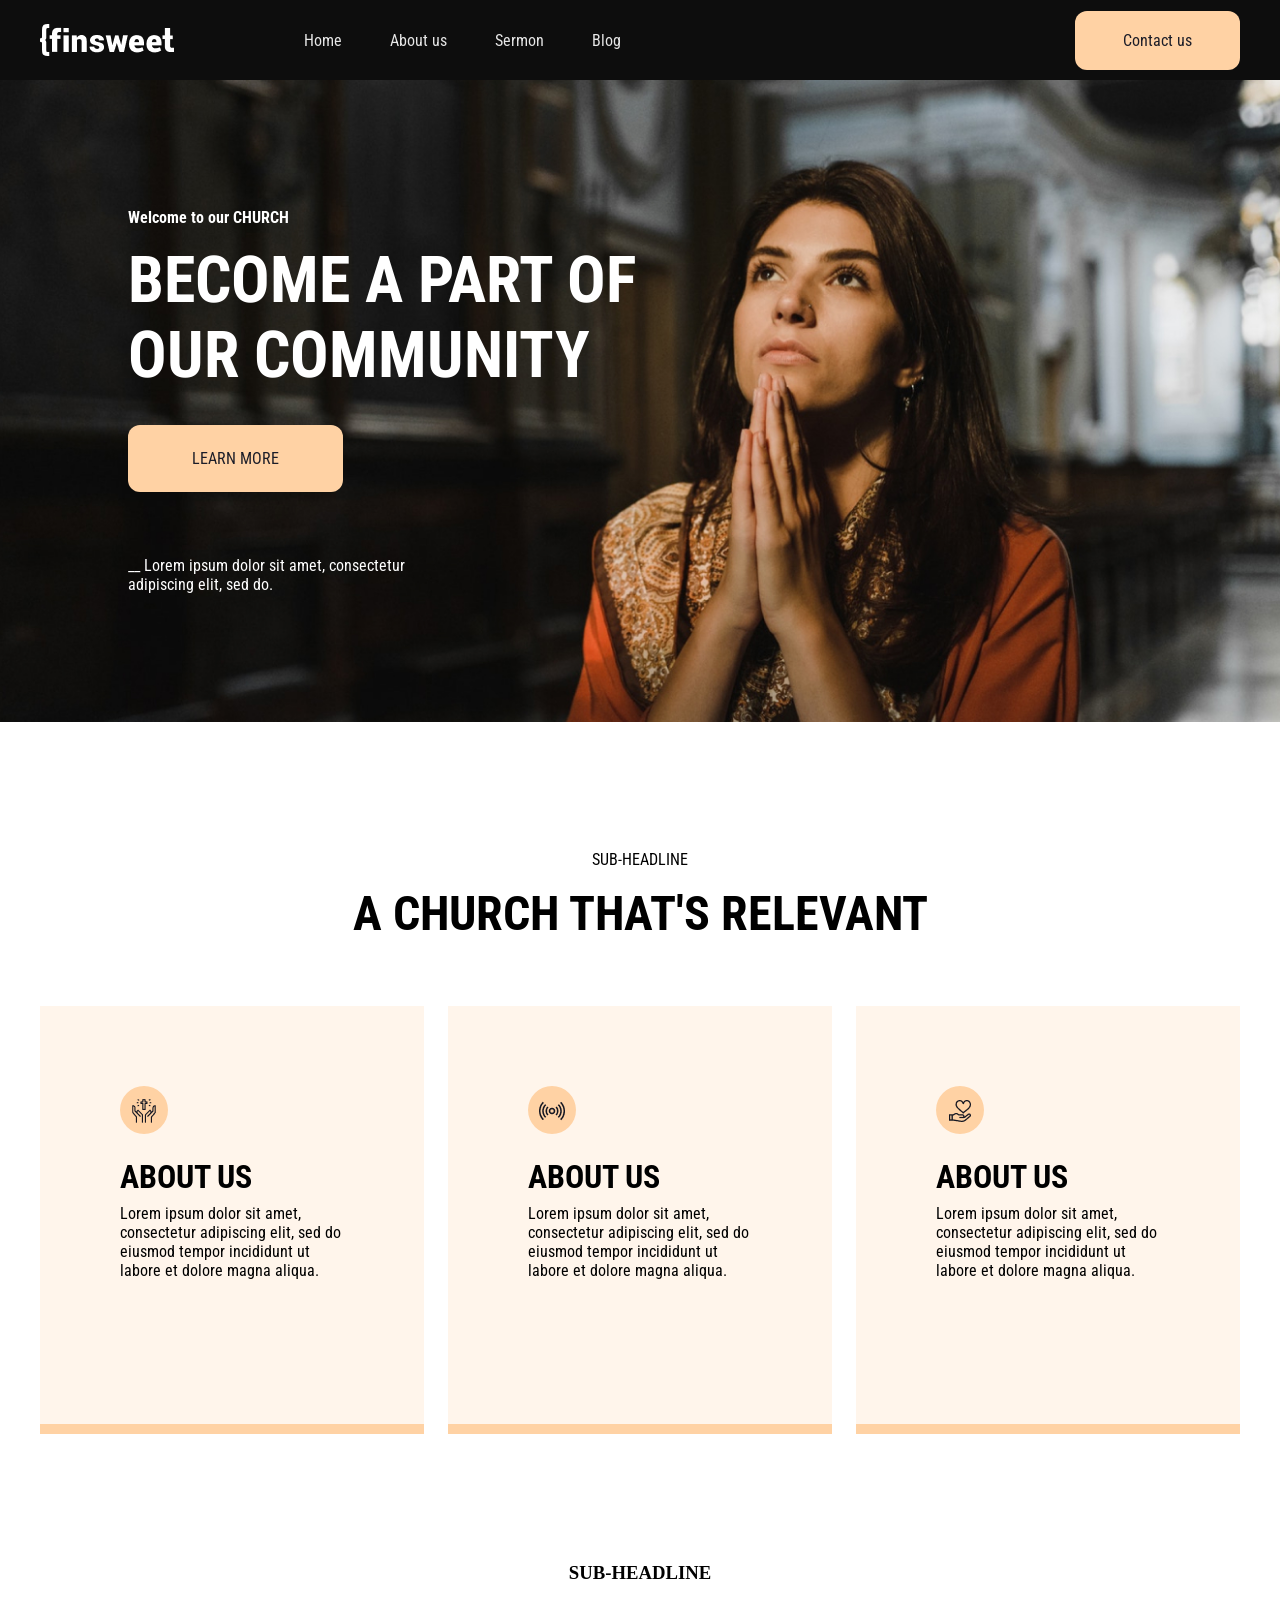
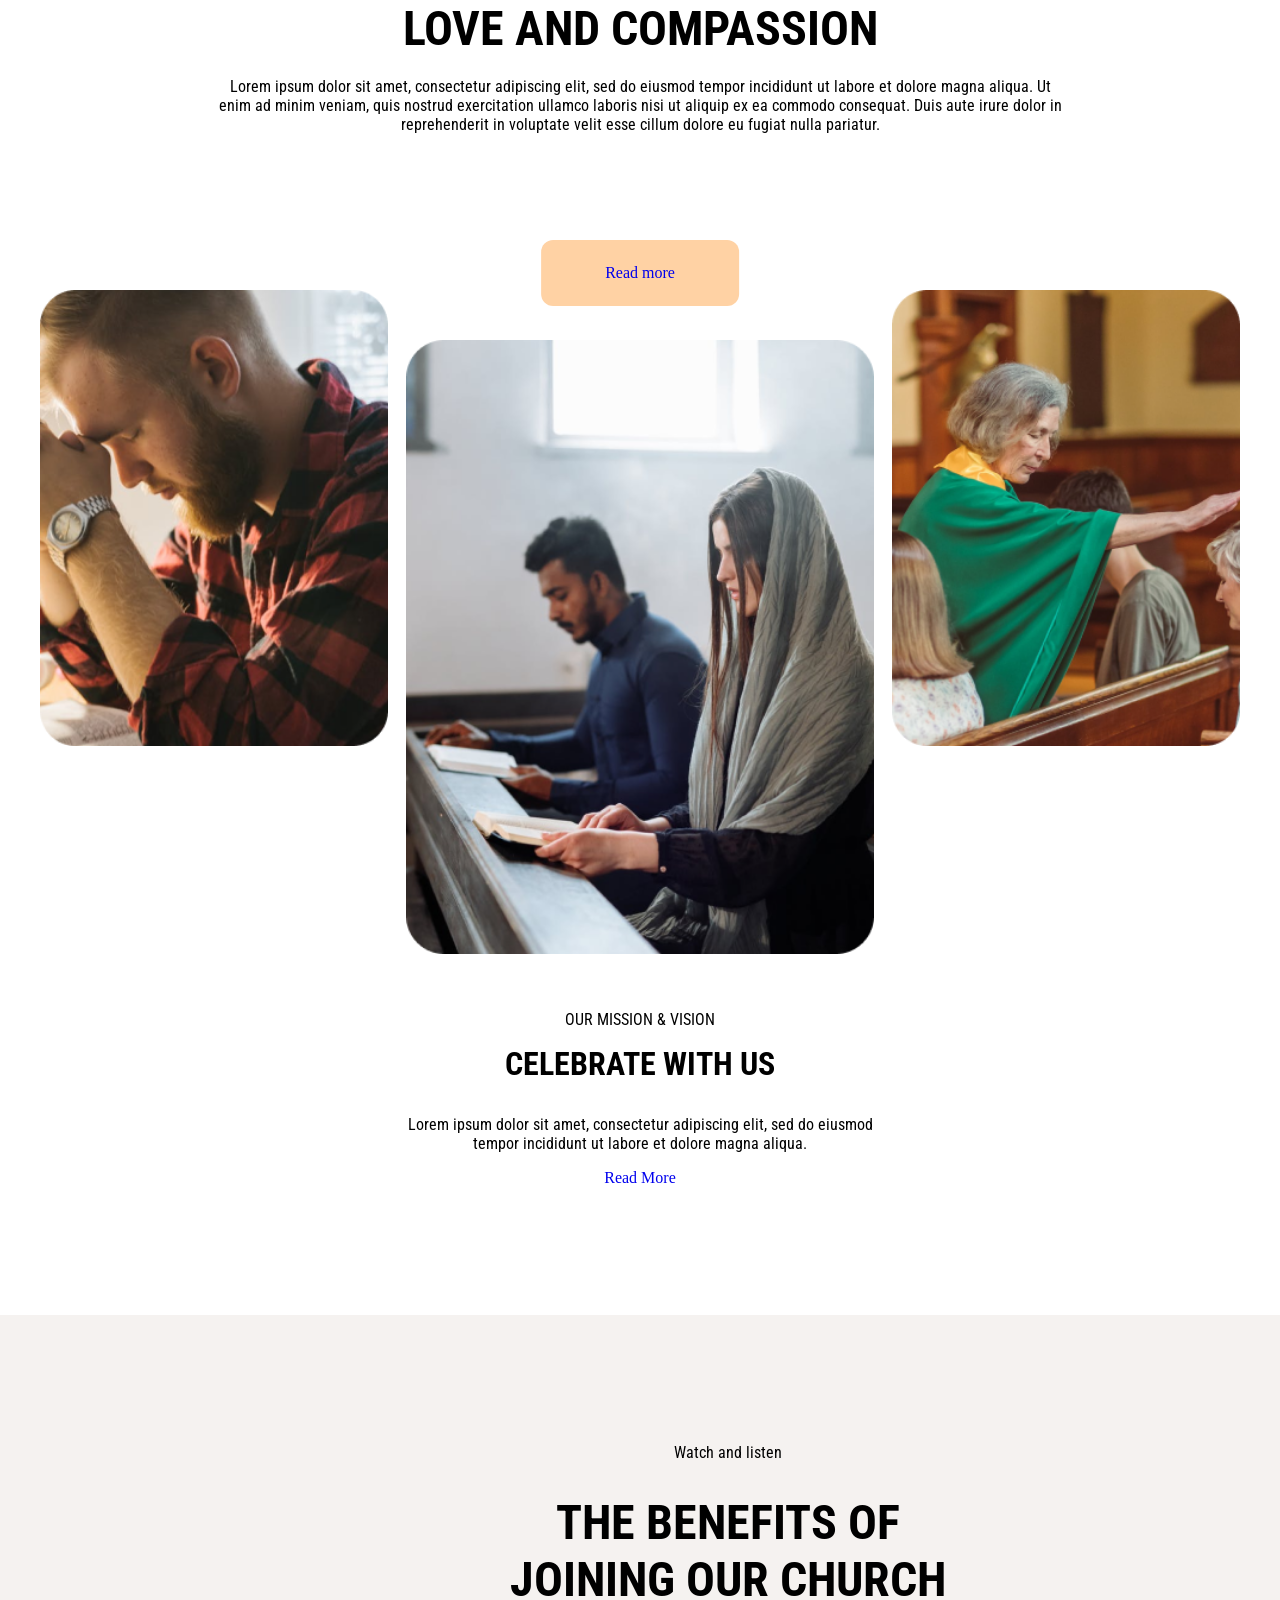
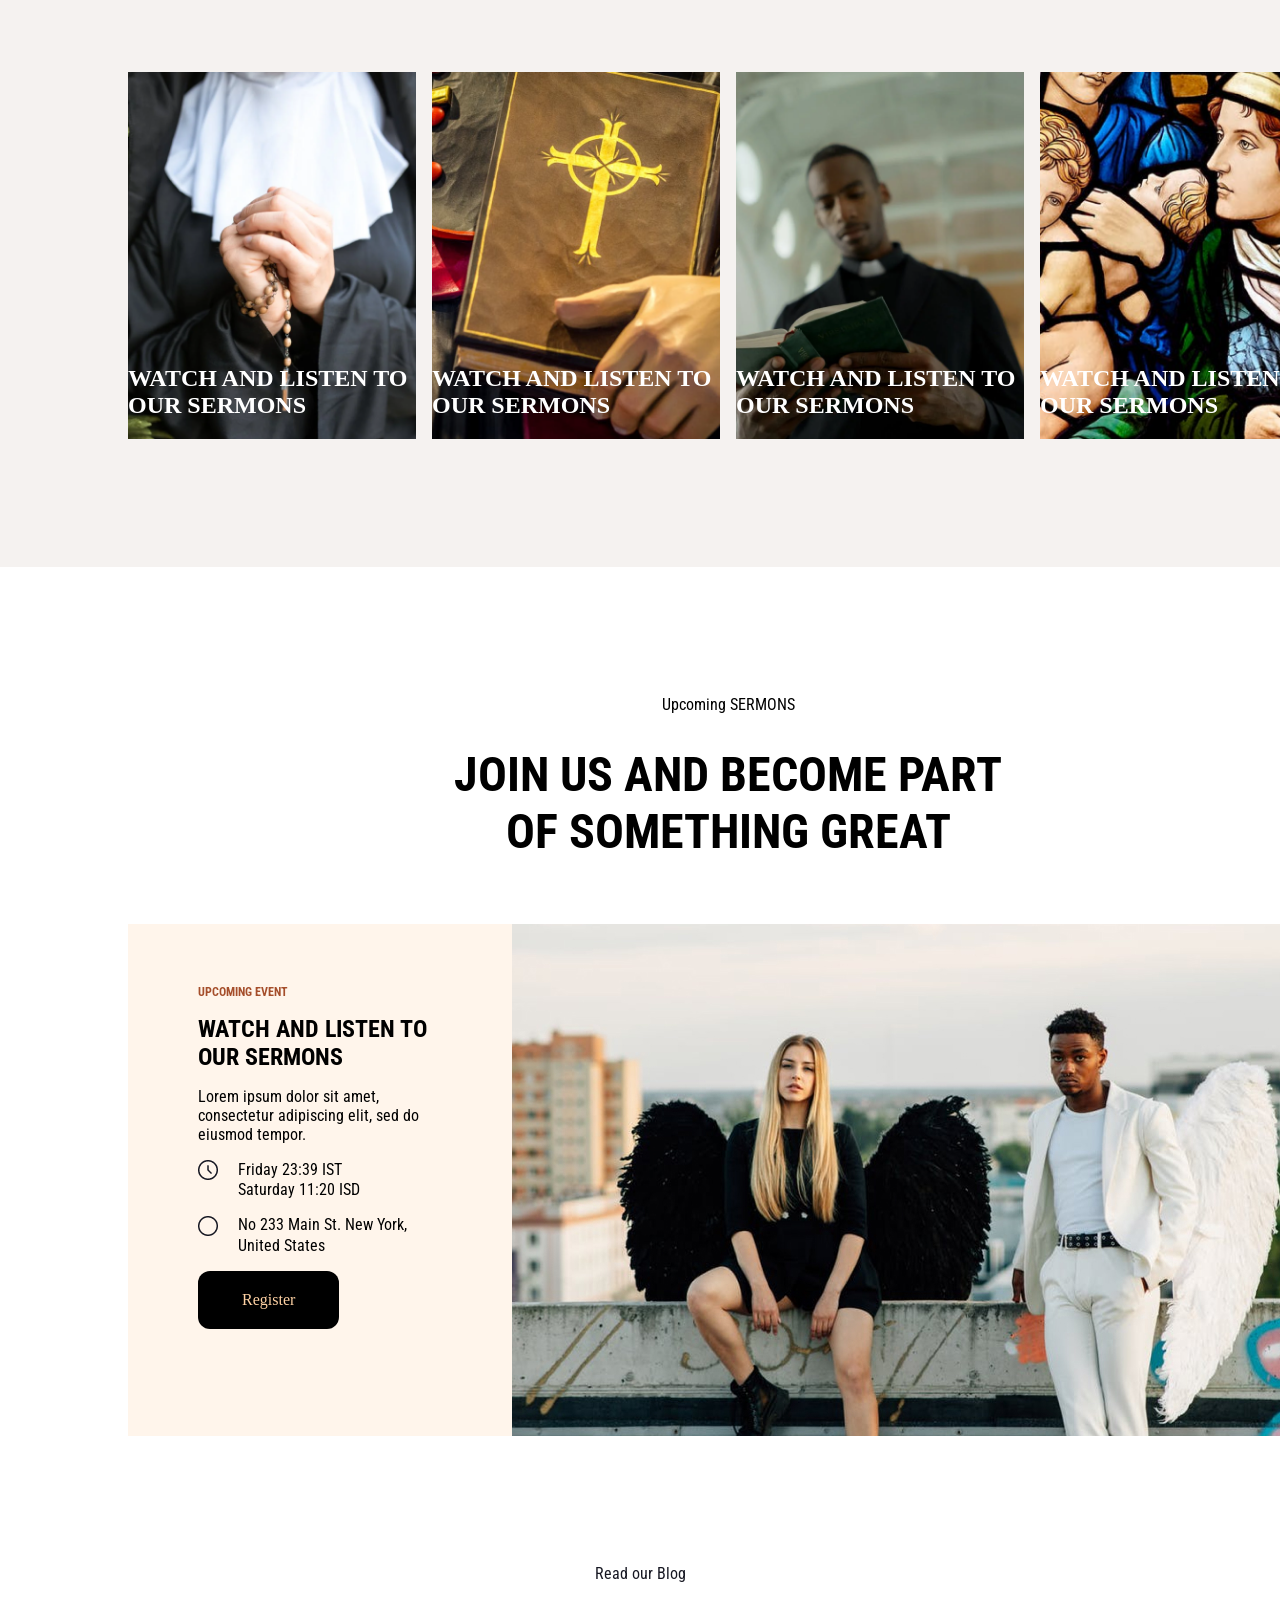
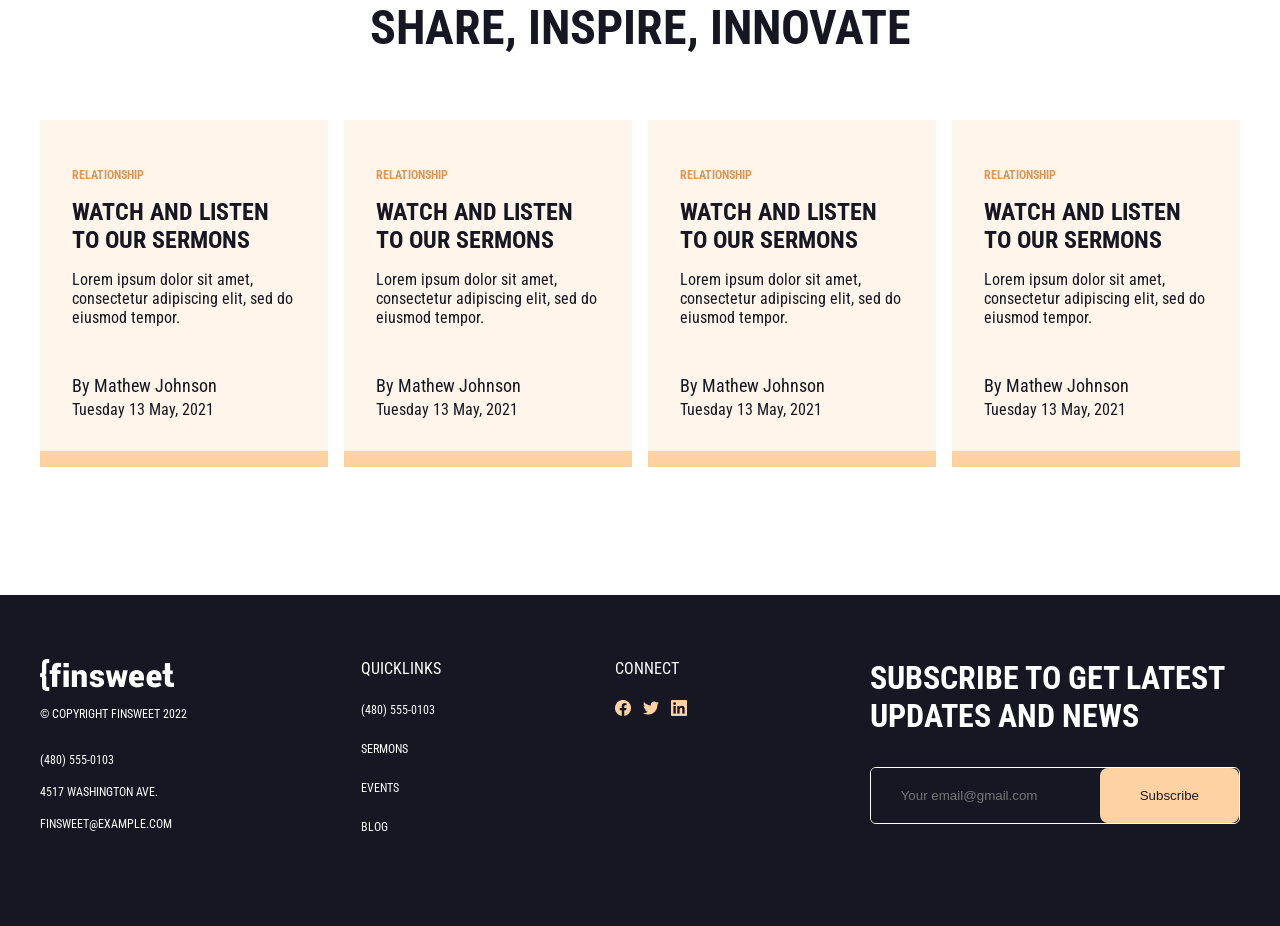
<file: index.html>
<!DOCTYPE html>
<html lang="en">

<head>
    <meta charset="UTF-8">
    <meta name="viewport" content="width=device-width, initial-scale=1.0">
    <title>Document</title>
    <link
        href="https://fonts.googleapis.com/css2?family=Inter:ital,opsz,wght@0,14..32,100..900;1,14..32,100..900&family=Roboto+Condensed:ital,wght@0,100..900;1,100..900&display=swap"
        rel="stylesheet">
    <link rel="stylesheet" href="css/style.css">
</head>

<body>
    <!-- nav part start -->
    <nav id="navbar">
        <div class="container">
            <div class="nav_main">
                <div class="logo">
                    <a href="#"><img src="images/logo.png" alt="logo"></a>
                </div>
                <div class="menu">
                    <ul>
                        <li><a href="index.html">Home</a></li>
                        <li><a href="about.html">About us</a></li>
                        <li><a href="sermon.html">Sermon</a></li>
                        <li><a href="blog.html">Blog</a></li>
                    </ul>
                </div>
                <div class="btn">
                    <div class="nav_btn">
                        <a href="contact.html">Contact us</a>
                    </div>
                </div>
            </div>
        </div>
    </nav>
    <!-- nav part end -->

    <!-- banner part start -->
    <section id="banner">
        <div class="container">
            <div class="banner_main">
                <h2>Welcome to our CHURCH</h2>
                <h1>Become a part of our community</h1>
                <a href="sermon event.html">Learn more</a>
                <p>__ Lorem ipsum dolor sit amet, consectetur adipiscing elit, sed do.</p>
            </div>
        </div>
    </section>
    <!-- banner part end -->
    <!-- service part start -->
    <section id="service">
        <div class="container">
            <div class="service_head">
                <h3>sub-headline</h3>
                <h2>a church that's relevant</h2>

            </div>
            <div class="service_main">
                <div class="service_item">
                    <div class="service_iner">
                        <div class="icon_img">
                            <img src="images/icon l.png" alt="icon l">
                        </div>
                        <h2>About us</h2>
                        <p>
                            Lorem ipsum dolor sit amet, consectetur adipiscing elit, sed do eiusmod tempor incididunt ut
                            labore et dolore magna aliqua.
                        </p>

                    </div>
                </div>
                <div class="service_item">
                    <div class="service_iner">
                        <div class="icon_img">
                            <img src="images/icon m.png" alt="icon m">
                        </div>
                        <h2>About us</h2>
                        <p>
                            Lorem ipsum dolor sit amet, consectetur adipiscing elit, sed do eiusmod tempor incididunt ut
                            labore et dolore magna aliqua.
                        </p>

                    </div>
                </div>
                <div class="service_item">
                    <div class="service_iner">
                        <div class="icon_img">
                            <img src="images/icon r.png" alt="icon r">
                        </div>
                        <h2>About us</h2>
                        <p>
                            Lorem ipsum dolor sit amet, consectetur adipiscing elit, sed do eiusmod tempor incididunt ut
                            labore et dolore magna aliqua.
                        </p>

                    </div>
                </div>
            </div>
        </div>
    </section>
    <!-- service part end -->
    <!-- love part start -->
    <section id="love">
        <div class="container">
            <div class="love_head">
                <h3>SUB-HEADLINE</h3>
                <h2>love and compassion</h2>
                <p>
                    Lorem ipsum dolor sit amet, consectetur adipiscing elit, sed do eiusmod tempor incididunt ut labore
                    et dolore magna aliqua. Ut enim ad minim veniam, quis nostrud exercitation ullamco laboris nisi ut
                    aliquip ex ea commodo consequat. Duis aute irure dolor in reprehenderit in voluptate velit esse
                    cillum dolore eu fugiat nulla pariatur.
                </p>
            </div>
            <div class="love_main">
                <div class="love_left">
                    <div class="love_one">
                        <img src="images/love left.png" alt="love left">
                    </div>
                </div>
                <div class="love_middle">
                    <div class="love_m_btn">
                        <a href="#">Read more</a>
                    </div>
                    <div class="love_m_img">
                        <img src="images/love mid.png" alt="love mid">
                    </div>
                </div>
                <div class="love_right">
                    <div class="love_r_img">
                        <img src="images/love right.png" alt="love right">
                    </div>
                </div>
            </div>
            <div class="love_last">
                <h3>our mission & vision</h3>
                <h2>celebrate WITH US</h2>
                <p>
                    Lorem ipsum dolor sit amet, consectetur adipiscing elit, sed do eiusmod tempor incididunt ut labore
                    et dolore magna aliqua.
                </p>
                <a href="#">Read More</a>
            </div>
        </div>
    </section>
    <!-- love part end -->

    <!-- benefit part start -->
    <section id="benifit">
        <div class="container">
            <div class="benefit_head">
                <h3>Watch and listen</h3>
                <h2>THE benefits of joining our church</h2>
            </div>
            <div class="benefit_main">
                <div class="benefit_item">
                    <div class="benefit_iner">
                        <div class="benefit_img">
                            <img src="images/benifit 1.png" alt="benifit 1">
                        </div>
                        <div class="benifit_img_tex">
                            <h2>WATCH AND LISTEN TO OUR SERMONS</h2>
                        </div>
                        <div class="overlay">
                            <p>
                                Lorem ipsum dolor sit amet, consectetur adipiscing elit, sed do eiusmod tempor
                                incididunt ut.
                            </p>
                        </div>
                    </div>
                </div>
                <div class="benefit_item">
                    <div class="benefit_iner">
                        <div class="benefit_img">
                            <img src="images/benifit 2.png" alt="benifit 2">
                        </div>
                        <div class="benifit_img_tex">
                            <h2>WATCH AND LISTEN TO OUR SERMONS</h2>
                        </div>
                        <div class="overlay">
                            <p>
                                Lorem ipsum dolor sit amet, consectetur adipiscing elit, sed do eiusmod tempor
                                incididunt ut.
                            </p>
                        </div>
                    </div>
                </div>
                <div class="benefit_item">
                    <div class="benefit_iner">
                        <div class="benefit_img">
                            <img src="images/benifit 3.png" alt="benifit 3">
                        </div>
                        <div class="benifit_img_tex">
                            <h2>WATCH AND LISTEN TO OUR SERMONS</h2>
                        </div>
                        <div class="overlay">
                            <p>
                                Lorem ipsum dolor sit amet, consectetur adipiscing elit, sed do eiusmod tempor
                                incididunt ut.
                            </p>
                        </div>
                    </div>
                </div>
                <div class="benefit_item">
                    <div class="benefit_iner">
                        <div class="benefit_img">
                            <img src="images/benifit 4.png" alt="benifit 4">
                        </div>
                        <div class="benifit_img_tex">
                            <h2>WATCH AND LISTEN TO OUR SERMONS</h2>
                        </div>
                        <div class="overlay">
                            <p>
                                Lorem ipsum dolor sit amet, consectetur adipiscing elit, sed do eiusmod tempor
                                incididunt ut.
                            </p>
                        </div>
                    </div>
                </div>
            </div>
        </div>
    </section>
    <!-- benefit part end -->

    <!-- great part start -->
    <section id="great">
        <div class="container">
            <div class="great_head">
                <h3>Upcoming SERMONS</h3>
                <h2>join us and become part of something great</h2>
            </div>
            <div class="great_main">
                <div class="great_item">
                    <div class="grt_itm_one">
                        <div class="grt_itm_one_tex">
                            <h3>Upcoming Event</h3>
                            <h2>WATCH AND LISTEN TO OUR SERMONS</h2>
                            <p>
                                Lorem ipsum dolor sit amet, consectetur adipiscing elit, sed do eiusmod tempor.
                            </p>
                            <p>
                                <img src="images/Clock icon.png" alt="Clock icon">
                                Friday 23:39 IST <br> <span>Saturday 11:20 ISD</span>
                            </p>
                            <p>
                                <img src="images/circle.png" alt="circle">
                                No 233 Main St. New York, <br> <span>United States</span>
                            </p>
                            <a href="#">Register</a>
                        </div>

                    </div>
                    <div class="grt_itm_two">
                        <img src="images/great.jpg" alt="great">
                    </div>
                </div>
            </div>
        </div>
    </section>
    <!-- great part end -->

    <!-- Share part start -->
    <section id="SHARE">
        <div class="container">
            <div class="SHARE_head">
                <h4>Read our Blog</h4>
                <h2>SHARE, INSPIRE, INNOVATE</h2>
            </div>
            <div class="SHARE_main">
                <div class="SHARE_item">
                    <div class="SHARE_iner">
                        <h5>Relationship</h5>
                        <h2>WATCH AND LISTEN <br> TO OUR SERMONS</h2>
                        <p>Lorem ipsum dolor sit amet, <br> consectetur adipiscing elit, sed do <br> eiusmod tempor.</p>
                        <h4>By Mathew Johnson</h4>
                        <h6>Tuesday 13 May, 2021</h6>
                    </div>
                    <div class="div"></div>
                </div>

                <div class="SHARE_item">
                    <div class="SHARE_iner">
                        <h5>Relationship</h5>
                        <h2>WATCH AND LISTEN <br> TO OUR SERMONS</h2>
                        <p>Lorem ipsum dolor sit amet, <br> consectetur adipiscing elit, sed do <br> eiusmod tempor.</p>
                        <h4>By Mathew Johnson</h4>
                        <h6>Tuesday 13 May, 2021</h6>
                    </div>
                    <div class="div"></div>
                </div>

                <div class="SHARE_item">
                    <div class="SHARE_iner">
                        <h5>Relationship</h5>
                        <h2>WATCH AND LISTEN <br> TO OUR SERMONS</h2>
                        <p>Lorem ipsum dolor sit amet, <br> consectetur adipiscing elit, sed do <br> eiusmod tempor.</p>
                        <h4>By Mathew Johnson</h4>
                        <h6>Tuesday 13 May, 2021</h6>
                    </div>
                    <div class="div"></div>
                </div>

                <div class="SHARE_item">
                    <div class="SHARE_iner">
                        <h5>Relationship</h5>
                        <h2>WATCH AND LISTEN <br> TO OUR SERMONS</h2>
                        <p>Lorem ipsum dolor sit amet, <br> consectetur adipiscing elit, sed do <br> eiusmod tempor.</p>
                        <h4>By Mathew Johnson</h4>
                        <h6>Tuesday 13 May, 2021</h6>
                    </div>
                    <div class="div"></div>
                </div>

            </div>
        </div>
    </section>
    <!-- Share part end -->

    <!-- footer part start -->
    <section id="footer">
        <div class="container">
            <div class="footer_main">
                <div class="footer_item">
                    <div class="logo">
                        <a href="#"><img src="images/logo.png" alt="logo"></a>
                    </div>
                    <div class="footer_left">
                        <h2>© Copyright Finsweet 2022</h2>
                        <h3>(480) 555-0103</h3>
                        <h4>4517 Washington Ave. </h4>
                        <h5>finsweet@example.com</h5>
                    </div>
                </div>
                <div class="footer_item">
                    <div class="footer_medil_left">
                        <h2>Quicklinks</h2>
                        <a href="tel:+14805550103">(480) 555-0103</a>
                        <a href="/sermons">Sermons</a>
                        <a href="/events">Events</a>
                        <a href="/blog">Blog</a>
                    </div>
                </div>
                <div class="footer_item">
                    <div class="footer_medil_right">
                        <h2>Connect</h2>
                        <div class="icon">
                            <img src="images/fb.png" alt="fb.png">
                            <img src="images/tw.png" alt="tw.png">
                            <img src="images/ln.png" alt="ln.png">
                        </div>
                    </div>
                </div>
                <div class="footer_item">
                    <div class="footer_right">
                        <h2>Subscribe to get Latest <br> Updates and News</h2>
                        <form class="email">
                            <input type="email" placeholder="Your email@gmail.com" required>
                            <button type="submit">Subscribe</button>
                        </form>
                    </div>
                </div>

            </div>
        </div>
    </section>
    <!-- footer part end -->
</body>

</html>
</file>
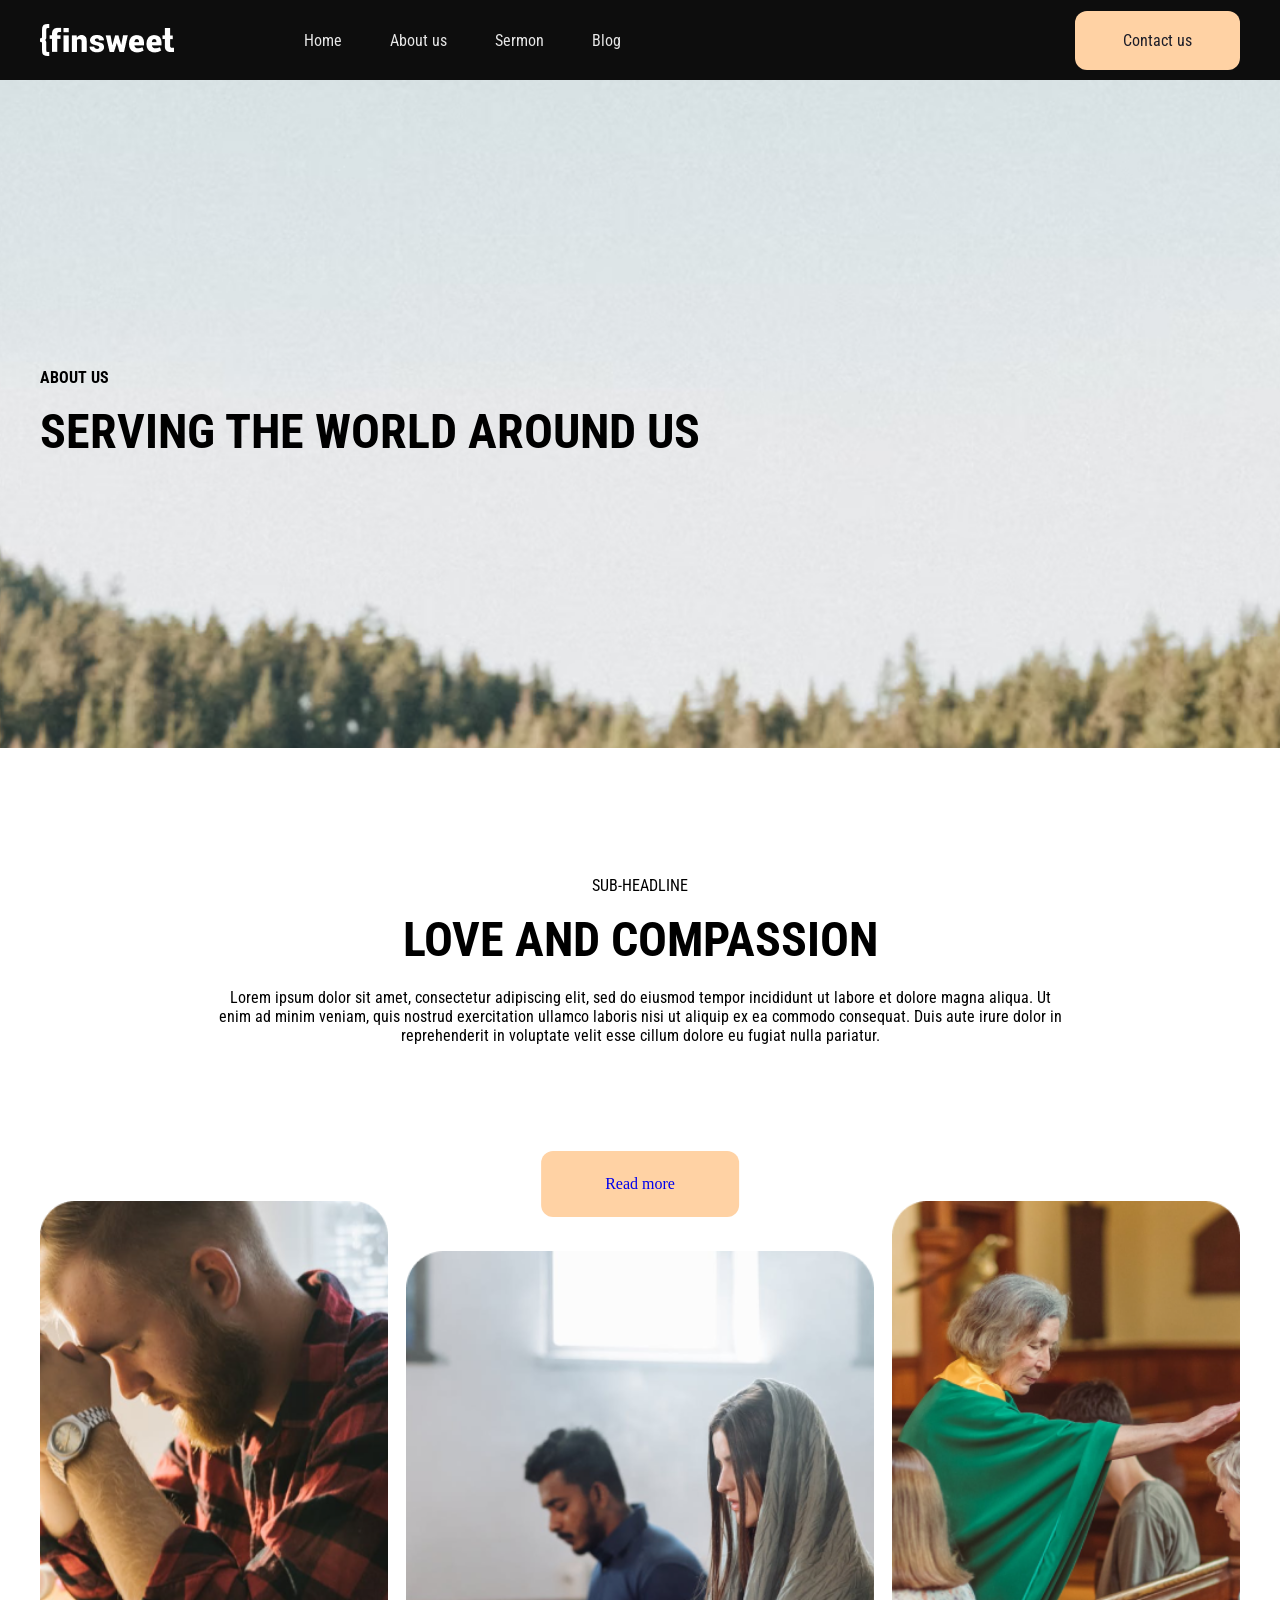
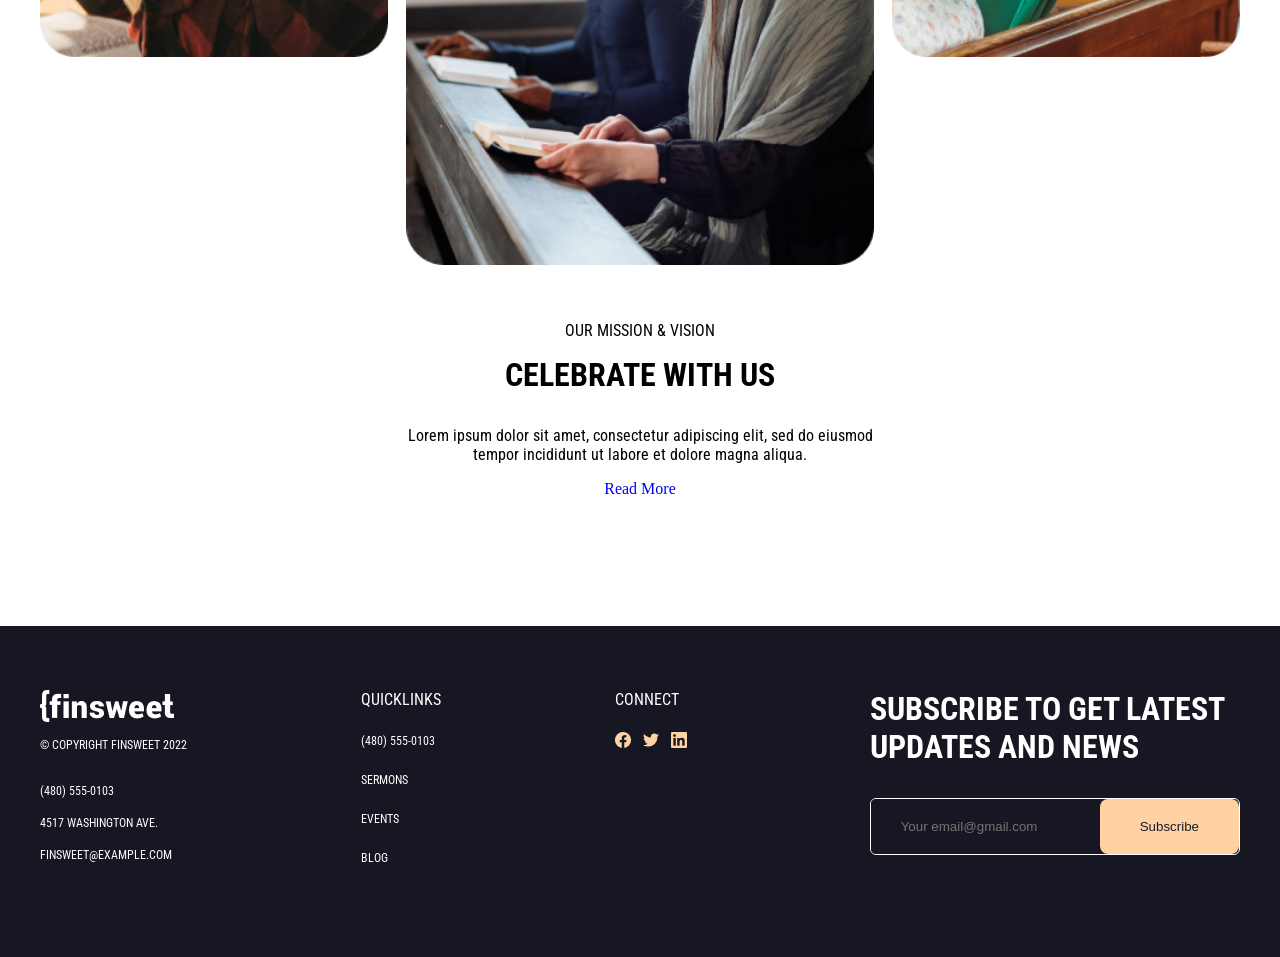
<file: about.html>
<!DOCTYPE html>
<html lang="en">

<head>
    <meta charset="UTF-8">
    <meta name="viewport" content="width=device-width, initial-scale=1.0">
    <title>Document</title>
    <link
        href="https://fonts.googleapis.com/css2?family=Inter:ital,opsz,wght@0,14..32,100..900;1,14..32,100..900&family=Roboto+Condensed:ital,wght@0,100..900;1,100..900&display=swap"
        rel="stylesheet">
    <link rel="stylesheet" href="css/about.css">
</head>

<body>
    <!-- nav part start -->
    <nav id="navbar">
        <div class="container">
            <div class="nav_main">
                <div class="logo">
                    <a href="#"><img src="images/logo.png" alt="logo"></a>
                </div>
                <div class="menu">
                    <ul>
                        <li><a href="index.html">Home</a></li>
                        <li><a href="about.html">About us</a></li>
                        <li><a href="sermon.html">Sermon</a></li>
                        <li><a href="blog.html">Blog</a></li>
                    </ul>
                </div>
                <div class="btn">
                    <div class="nav_btn">
                        <a href="contact.html">Contact us</a>
                    </div>
                </div>
            </div>
        </div>
    </nav>
    <!-- nav part end -->

    <!-- banner part start -->
    <section id="banner">
        <div class="container">
            <div class="banner_main">
                <h3>About us</h3>
                <h2>Serving the world around us</h2>
            </div>
        </div>
    </section>
    <!-- banner part end -->

    <!-- love part start -->
    <section id="love">
        <div class="container">
            <div class="love_head">
                <h3>SUB-HEADLINE</h3>
                <h2>love and compassion</h2>
                <p>
                    Lorem ipsum dolor sit amet, consectetur adipiscing elit, sed do eiusmod tempor incididunt ut labore
                    et dolore magna aliqua. Ut enim ad minim veniam, quis nostrud exercitation ullamco laboris nisi ut
                    aliquip ex ea commodo consequat. Duis aute irure dolor in reprehenderit in voluptate velit esse
                    cillum dolore eu fugiat nulla pariatur.
                </p>
            </div>
            <div class="love_main">
                <div class="love_left">
                    <div class="love_one">
                        <img src="images/love left.png" alt="love left">
                    </div>
                </div>
                <div class="love_middle">
                    <div class="love_m_btn">
                        <a href="#">Read more</a>
                    </div>
                    <div class="love_m_img">
                        <img src="images/love mid.png" alt="love mid">
                    </div>
                </div>
                <div class="love_right">
                    <div class="love_r_img">
                        <img src="images/love right.png" alt="love right">
                    </div>
                </div>
            </div>
            <div class="love_last">
                <h3>our mission & vision</h3>
                <h2>celebrate WITH US</h2>
                <p>
                    Lorem ipsum dolor sit amet, consectetur adipiscing elit, sed do eiusmod tempor incididunt ut labore
                    et dolore magna aliqua.
                </p>
                <a href="#">Read More</a>
            </div>
        </div>
    </section>
    <!-- love part end -->



    <!-- footer part start -->
    <section id="footer">
        <div class="container">
            <div class="footer_main">
                <div class="footer_item">
                    <div class="logo">
                        <a href="#"><img src="images/logo.png" alt="logo"></a>
                    </div>
                    <div class="footer_left">
                        <h2>© Copyright Finsweet 2022</h2>
                        <h3>(480) 555-0103</h3>
                        <h4>4517 Washington Ave. </h4>
                        <h5>finsweet@example.com</h5>
                    </div>
                </div>
                <div class="footer_item">
                    <div class="footer_medil_left">
                        <h2>Quicklinks</h2>
                        <a href="tel:+14805550103">(480) 555-0103</a>
                        <a href="/sermons">Sermons</a>
                        <a href="/events">Events</a>
                        <a href="/blog">Blog</a>
                    </div>
                </div>
                <div class="footer_item">
                    <div class="footer_medil_right">
                        <h2>Connect</h2>
                        <div class="icon">
                            <img src="images/fb.png" alt="fb.png">
                            <img src="images/tw.png" alt="tw.png">
                            <img src="images/ln.png" alt="ln.png">
                        </div>
                    </div>
                </div>
                <div class="footer_item">
                    <div class="footer_right">
                        <h2>Subscribe to get Latest <br> Updates and News</h2>
                        <form class="email">
                            <input type="email" placeholder="Your email@gmail.com" required>
                            <button type="submit">Subscribe</button>
                        </form>
                    </div>
                </div>

            </div>
        </div>
    </section>
    <!-- footer part end -->

</body>

</html>
</file>
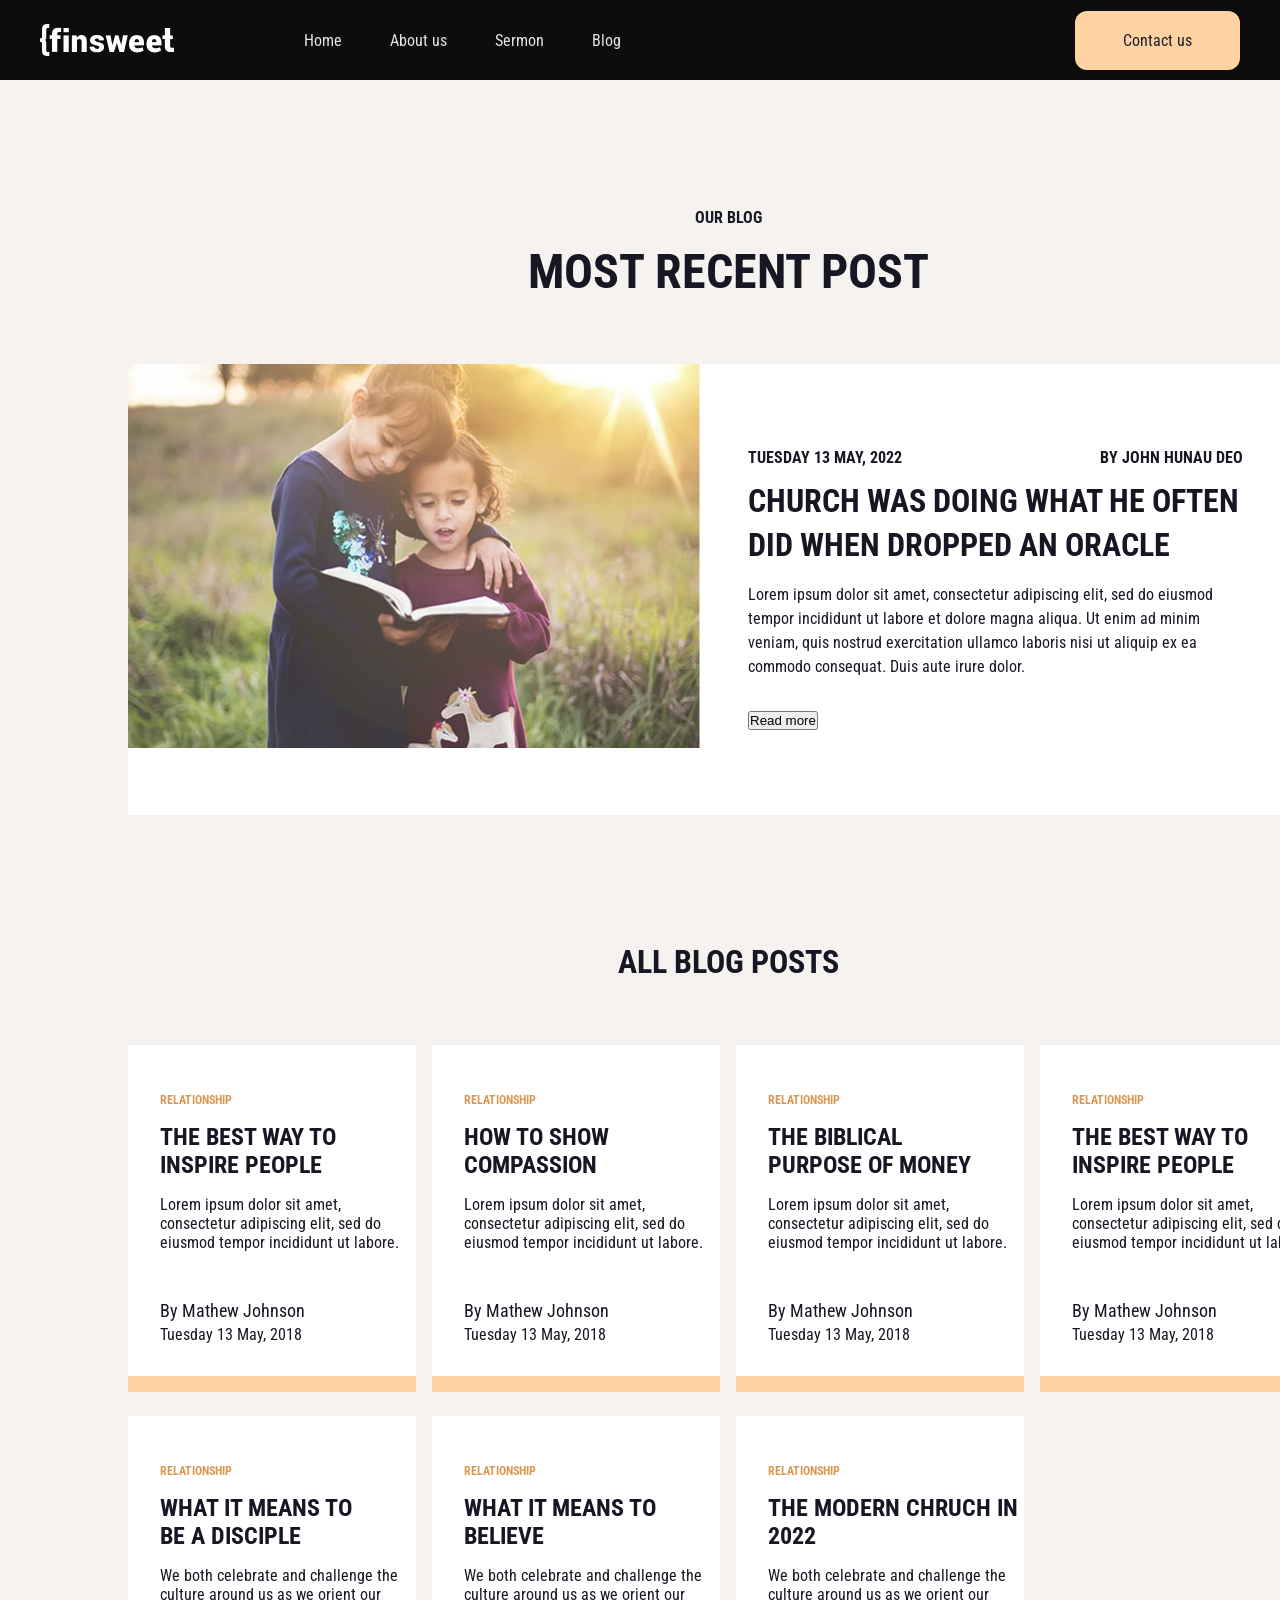
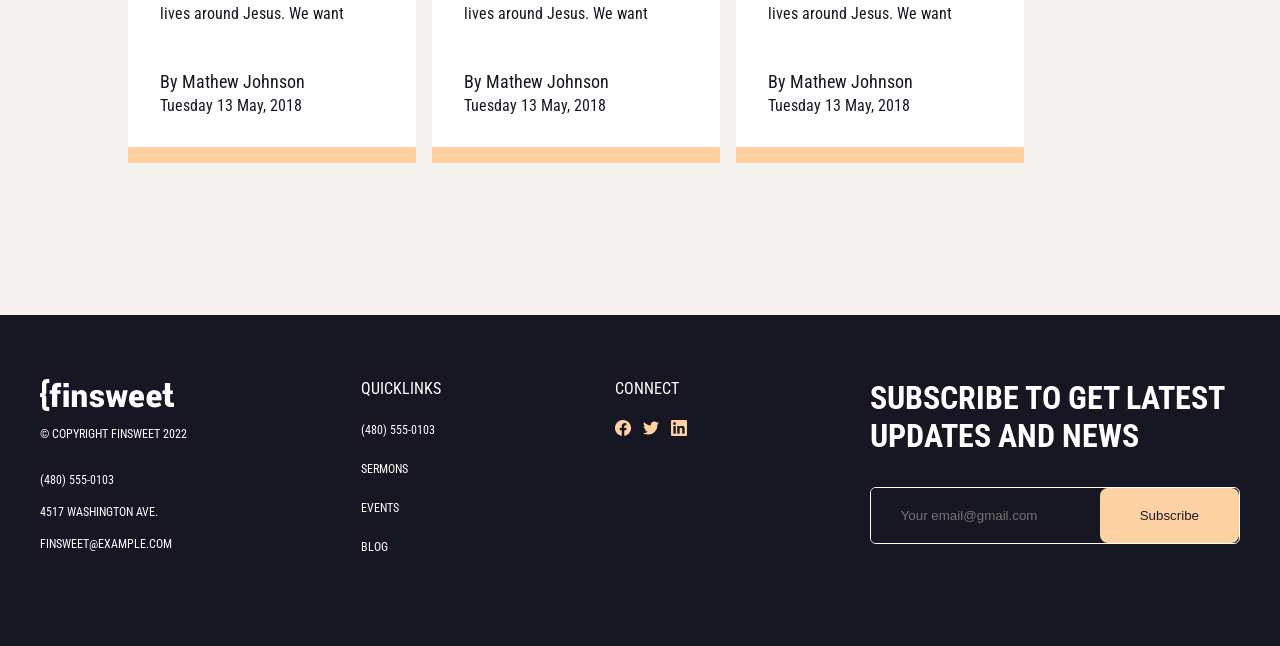
<file: blog.html>
<!DOCTYPE html>
<html lang="en">

<head>
    <meta charset="UTF-8">
    <meta name="viewport" content="width=device-width, initial-scale=1.0">
    <title>Document</title>
    <link
        href="https://fonts.googleapis.com/css2?family=Inter:ital,opsz,wght@0,14..32,100..900;1,14..32,100..900&family=Roboto+Condensed:ital,wght@0,100..900;1,100..900&display=swap"
        rel="stylesheet">
    <link rel="stylesheet" href="css/blog.css">
</head>

<body>
    <!-- nav part start -->
    <nav id="navbar">
        <div class="container">
            <div class="nav_main">
                <div class="logo">
                    <a href="#"><img src="images/logo.png" alt="logo"></a>
                </div>
                <div class="menu">
                    <ul>
                        <li><a href="index.html">Home</a></li>
                        <li><a href="about.html">About us</a></li>
                        <li><a href="sermon.html">Sermon</a></li>
                        <li><a href="blog.html">Blog</a></li>
                    </ul>
                </div>
                <div class="btn">
                    <div class="nav_btn">
                        <a href="contact.html">Contact us</a>
                    </div>
                </div>
            </div>
        </div>
    </nav>
    <!-- nav part end -->


    <!-- blog part start -->
    <section id="blog">
        <div class="container">
            <div class="blog_head">
                <h3>OUR BLOG</h3>
                <h2>most recent post</h2>
            </div>
            <div class="blog_item">
                <div class="blog_img">
                    <img src="images/blog.png" alt="blog.png">
                </div>
                <div class="blog_text">
                    <div class="blog_iner">
                        <div class="blg_l">
                            <h3>Tuesday 13 May, 2022</h3>
                        </div>
                        <div class="blg_r">
                            <h4>By John Hunau Deo</h4>
                        </div>
                    </div>
                    <h2>Church was doing what he often did when dropped An oracle </h2>
                    <p>
                        Lorem ipsum dolor sit amet, consectetur adipiscing elit, sed do eiusmod tempor incididunt ut
                        labore et dolore magna aliqua. Ut enim ad minim veniam, quis nostrud exercitation ullamco
                        laboris nisi ut aliquip ex ea commodo consequat. Duis aute irure dolor.
                    </p>
                    <button>Read more</button>
                </div>
            </div>
            <div class="BLOG_POSTS">
                <h2>ALL BLOG POSTS</h2>

            </div>
            <div class="blog_main">
                <div class="blog_post_item">
                    <div class="blog_post_iner">
                        <h5>Relationship</h5>
                        <h2>THE BEST WAY TO <br> INSPIRE PEOPLE</h2>
                        <p>
                            Lorem ipsum dolor sit amet, <br> consectetur adipiscing elit, sed do <br> eiusmod tempor
                            incididunt ut labore.
                        </p>
                        <h4>By Mathew Johnson</h4>
                        <h6>Tuesday 13 May, 2018</h6>
                    </div>
                    <div class="div"></div>
                </div>

                <div class="blog_post_item">
                    <div class="blog_post_iner">
                        <h5>Relationship</h5>
                        <h2>HOW TO SHOW COMPASSION</h2>
                        <p>
                            Lorem ipsum dolor sit amet, <br> consectetur adipiscing elit, sed do <br> eiusmod tempor incididunt ut labore.
                        </p>
                        <h4>By Mathew Johnson</h4>
                        <h6>Tuesday 13 May, 2018</h6>
                    </div>
                    <div class="div"></div>
                </div>

                <div class="blog_post_item">
                    <div class="blog_post_iner">
                        <h5>Relationship</h5>
                        <h2>THE BIBLICAL <br> PURPOSE OF MONEY</h2>
                        <p>
                           Lorem ipsum dolor sit amet, <br> consectetur adipiscing elit, sed do <br> eiusmod tempor incididunt ut labore.
                        </p>
                        <h4>By Mathew Johnson</h4>
                        <h6>Tuesday 13 May, 2018</h6>
                    </div>
                    <div class="div"></div>
                </div>

                <div class="blog_post_item">
                    <div class="blog_post_iner">
                        <h5>Relationship</h5>
                        <h2>THE BEST WAY TO INSPIRE PEOPLE</h2>
                        <p>
                           Lorem ipsum dolor sit amet, <br> consectetur adipiscing elit, sed do <br> eiusmod tempor incididunt ut labore.
                        </p>
                        <h4>By Mathew Johnson</h4>
                        <h6>Tuesday 13 May, 2018</h6>
                    </div>
                    <div class="div"></div>
                </div>

            </div>
            <div class="blog_main">
                <div class="blog_post_item">
                    <div class="blog_post_iner">
                        <h5>Relationship</h5>
                        <h2>WHAT IT MEANS TO <br> BE A DISCIPLE</h2>
                        <p>
                            We both celebrate and challenge the <br> culture around us as we orient our <br> lives around Jesus. We want
                        </p>
                        <h4>By Mathew Johnson</h4>
                        <h6>Tuesday 13 May, 2018</h6>
                    </div>
                    <div class="div"></div>
                </div>

                <div class="blog_post_item">
                    <div class="blog_post_iner">
                        <h5>Relationship</h5>
                        <h2>WHAT IT MEANS TO BELIEVE</h2>
                        <p>
                            We both celebrate and challenge the <br> culture around us as we orient our <br> lives around Jesus. We want
                        </p>
                        <h4>By Mathew Johnson</h4>
                        <h6>Tuesday 13 May, 2018</h6>
                    </div>
                    <div class="div"></div>
                </div>

                <div class="blog_post_item">
                    <div class="blog_post_iner">
                        <h5>Relationship</h5>
                        <h2>the modern chruch in 2022</h2>
                        <p>
                            We both celebrate and challenge the <br> culture around us as we orient our <br> lives around Jesus. We want
                        </p>
                        <h4>By Mathew Johnson</h4>
                        <h6>Tuesday 13 May, 2018</h6>
                    </div>
                    <div class="div"></div>
                </div>

                <div class="blog_post_item_last">
                    <div class="blog_post_iner_last">
                        <!-- <h5>Relationship</h5>
                        <h2>THE BEST WAY TO INSPIRE PEOPLE</h2>
                        <p>
                           Lorem ipsum dolor sit amet, <br> consectetur adipiscing elit, sed do <br> eiusmod tempor incididunt ut labore.
                        </p>
                        <h4>By Mathew Johnson</h4>
                        <h6>Tuesday 13 May, 2018</h6> -->
                    </div>
                    <!-- <div class="div"></div> -->
                </div>

            </div>

        </div>
    </section>
    <!-- blog part end -->


    <!-- love part start -->
    <!-- <section id="love">
        <div class="container">
            <div class="love_head">
                <h3>SUB-HEADLINE</h3>
                <h2>love and compassion</h2>
                <p>
                    Lorem ipsum dolor sit amet, consectetur adipiscing elit, sed do eiusmod tempor incididunt ut labore
                    et dolore magna aliqua. Ut enim ad minim veniam, quis nostrud exercitation ullamco laboris nisi ut
                    aliquip ex ea commodo consequat. Duis aute irure dolor in reprehenderit in voluptate velit esse
                    cillum dolore eu fugiat nulla pariatur.
                </p>
            </div>
            <div class="love_main">
                <div class="love_left">
                    <div class="love_one">
                        <img src="images/love left.png" alt="love left">
                    </div>
                </div>
                <div class="love_middle">
                    <div class="love_m_btn">
                        <a href="index.html">Read more</a>
                    </div>
                    <div class="love_m_img">
                        <img src="images/love mid.png" alt="love mid">
                    </div>
                </div>
                <div class="love_right">
                    <div class="love_r_img">
                        <img src="images/love right.png" alt="love right">
                    </div>
                </div>
            </div>
            <div class="love_last">
                <h3>our mission & vision</h3>
                <h2>celebrate WITH US</h2>
                <p>
                    Lorem ipsum dolor sit amet, consectetur adipiscing elit, sed do eiusmod tempor incididunt ut labore
                    et dolore magna aliqua.
                </p>
                <a href="#">Read More</a>
            </div>
        </div>
    </section> -->
    <!-- love part end -->

    <!-- footer part start -->
    <section id="footer">
        <div class="container">
            <div class="footer_main">
                <div class="footer_item">
                    <div class="logo">
                        <a href="#"><img src="images/logo.png" alt="logo"></a>
                    </div>
                    <div class="footer_left">
                        <h2>© Copyright Finsweet 2022</h2>
                        <h3>(480) 555-0103</h3>
                        <h4>4517 Washington Ave. </h4>
                        <h5>finsweet@example.com</h5>
                    </div>
                </div>
                <div class="footer_item">
                    <div class="footer_medil_left">
                        <h2>Quicklinks</h2>
                        <a href="tel:+14805550103">(480) 555-0103</a>
                        <a href="/sermons">Sermons</a>
                        <a href="/events">Events</a>
                        <a href="/blog">Blog</a>
                    </div>
                </div>
                <div class="footer_item">
                    <div class="footer_medil_right">
                        <h2>Connect</h2>
                        <div class="icon">
                            <img src="images/fb.png" alt="fb.png">
                            <img src="images/tw.png" alt="tw.png">
                            <img src="images/ln.png" alt="ln.png">
                        </div>
                    </div>
                </div>
                <div class="footer_item">
                    <div class="footer_right">
                        <h2>Subscribe to get Latest <br> Updates and News</h2>
                        <form class="email">
                            <input type="email" placeholder="Your email@gmail.com" required>
                            <button type="submit">Subscribe</button>
                        </form>
                    </div>
                </div>

            </div>
        </div>
    </section>
    <!-- footer part end -->

</body>

</html>
</file>
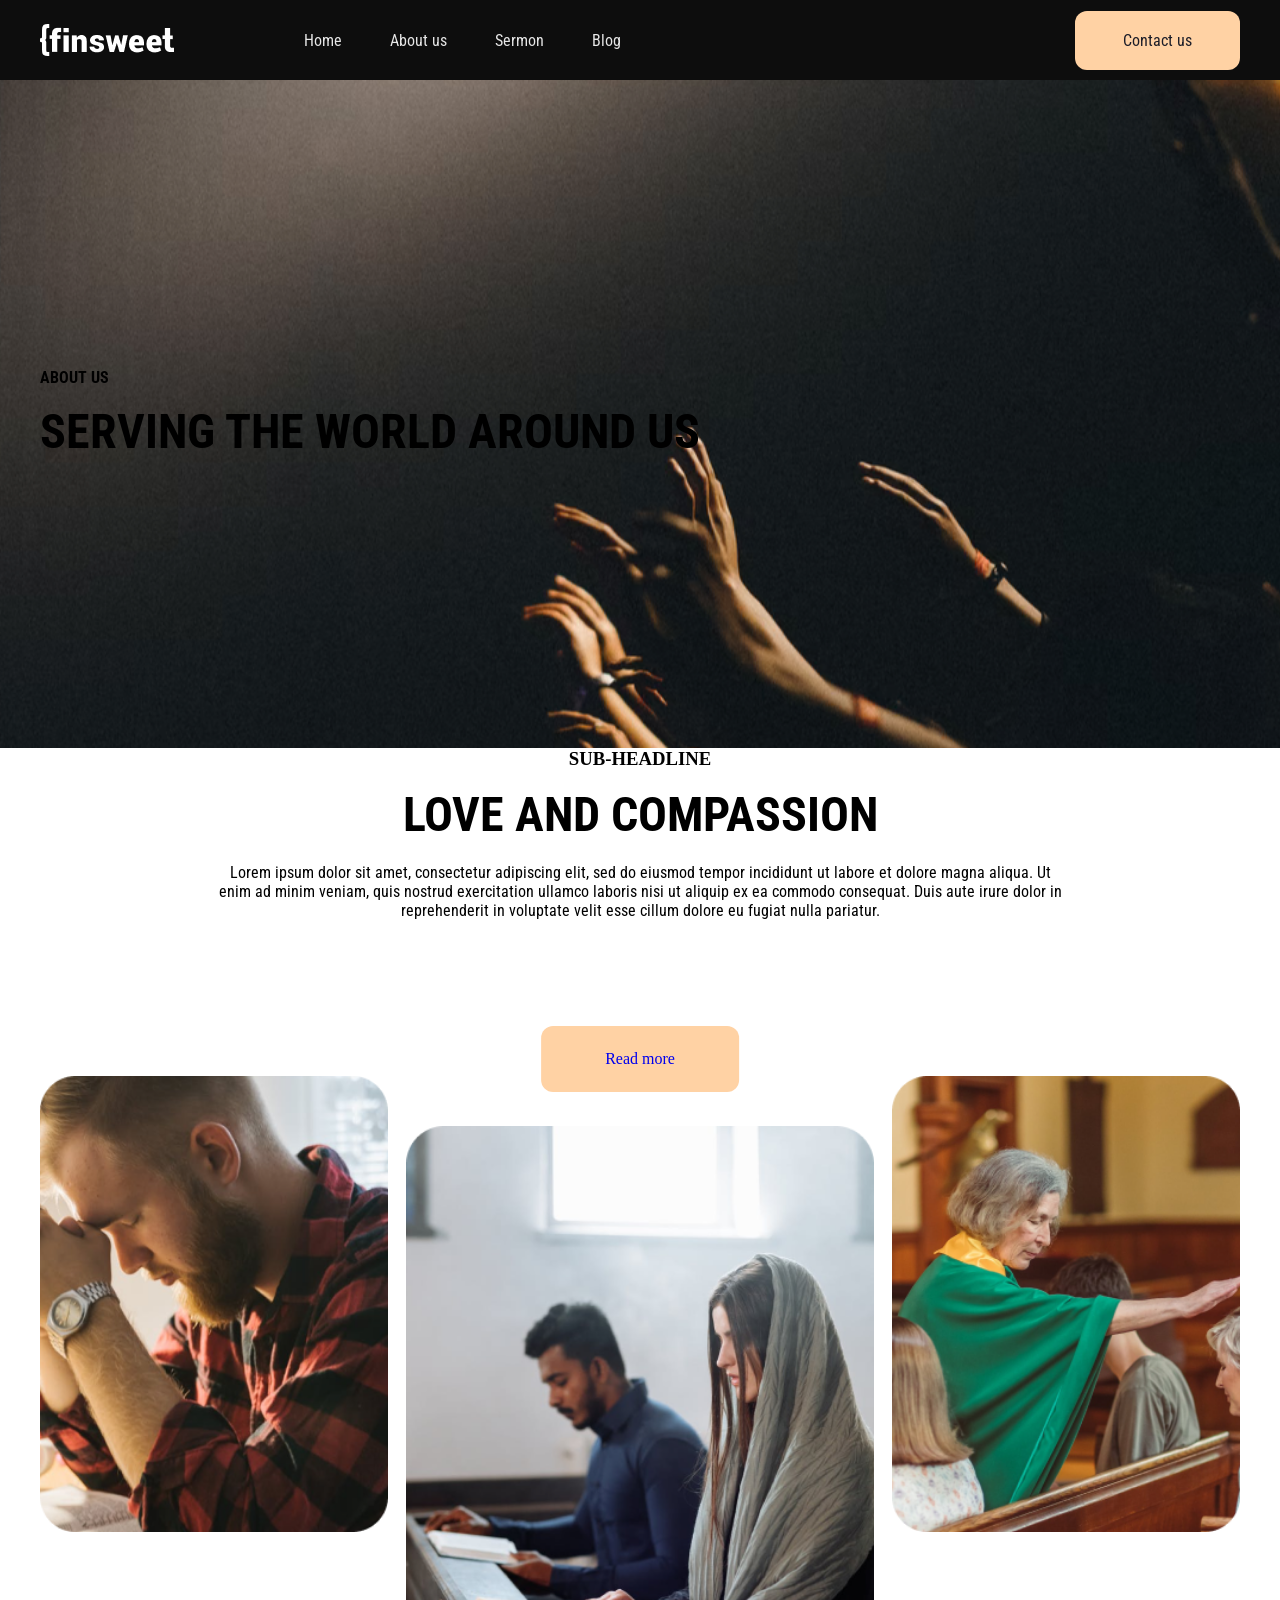
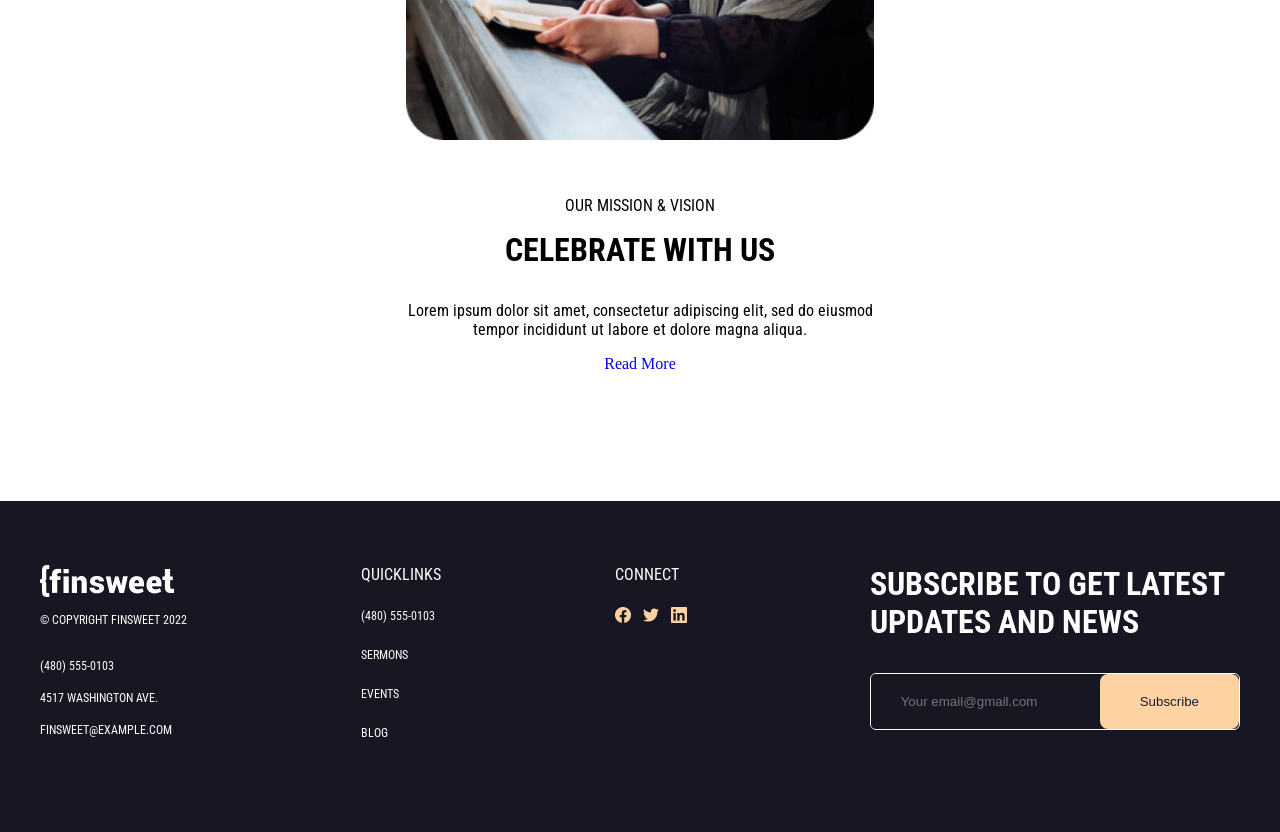
<file: contact.html>
<!DOCTYPE html>
<html lang="en">

<head>
    <meta charset="UTF-8">
    <meta name="viewport" content="width=device-width, initial-scale=1.0">
    <title>Document</title>
    <link
        href="https://fonts.googleapis.com/css2?family=Inter:ital,opsz,wght@0,14..32,100..900;1,14..32,100..900&family=Roboto+Condensed:ital,wght@0,100..900;1,100..900&display=swap"
        rel="stylesheet">
    <link rel="stylesheet" href="css/contact.css">
</head>

<body>
    <!-- nav part start -->
    <nav id="navbar">
        <div class="container">
            <div class="nav_main">
                <div class="logo">
                    <a href="#"><img src="images/logo.png" alt="logo"></a>
                </div>
                <div class="menu">
                    <ul>
                        <li><a href="index.html">Home</a></li>
                        <li><a href="about.html">About us</a></li>
                        <li><a href="sermon.html">Sermon</a></li>
                        <li><a href="blog.html">Blog</a></li>
                    </ul>
                </div>
                <div class="btn">
                    <div class="nav_btn">
                        <a href="contact.html">Contact us</a>
                    </div>
                </div>
            </div>
        </div>
    </nav>
    <!-- nav part end -->

    <!-- banner part start -->
    <section id="banner">
        <div class="container">
            <div class="banner_main">
                <h3>About us</h3>
                <h2>Serving the world around us</h2>
            </div>
        </div>
    </section>
    <!-- banner part end -->

    <!-- love part start -->
    <section id="love">
        <div class="container">
            <div class="love_head">
                <h3>SUB-HEADLINE</h3>
                <h2>love and compassion</h2>
                <p>
                    Lorem ipsum dolor sit amet, consectetur adipiscing elit, sed do eiusmod tempor incididunt ut labore
                    et dolore magna aliqua. Ut enim ad minim veniam, quis nostrud exercitation ullamco laboris nisi ut
                    aliquip ex ea commodo consequat. Duis aute irure dolor in reprehenderit in voluptate velit esse
                    cillum dolore eu fugiat nulla pariatur.
                </p>
            </div>
            <div class="love_main">
                <div class="love_left">
                    <div class="love_one">
                        <img src="images/love left.png" alt="love left">
                    </div>
                </div>
                <div class="love_middle">
                    <div class="love_m_btn">
                        <a href="#">Read more</a>
                    </div>
                    <div class="love_m_img">
                        <img src="images/love mid.png" alt="love mid">
                    </div>
                </div>
                <div class="love_right">
                    <div class="love_r_img">
                        <img src="images/love right.png" alt="love right">
                    </div>
                </div>
            </div>
            <div class="love_last">
                <h3>our mission & vision</h3>
                <h2>celebrate WITH US</h2>
                <p>
                    Lorem ipsum dolor sit amet, consectetur adipiscing elit, sed do eiusmod tempor incididunt ut labore
                    et dolore magna aliqua.
                </p>
                <a href="#">Read More</a>
            </div>
        </div>
    </section>
    <!-- love part end -->

    <!-- footer part start -->
    <section id="footer">
        <div class="container">
            <div class="footer_main">
                <div class="footer_item">
                    <div class="logo">
                        <a href="#"><img src="images/logo.png" alt="logo"></a>
                    </div>
                    <div class="footer_left">
                        <h2>© Copyright Finsweet 2022</h2>
                        <h3>(480) 555-0103</h3>
                        <h4>4517 Washington Ave. </h4>
                        <h5>finsweet@example.com</h5>
                    </div>
                </div>
                <div class="footer_item">
                    <div class="footer_medil_left">
                        <h2>Quicklinks</h2>
                        <a href="tel:+14805550103">(480) 555-0103</a>
                        <a href="/sermons">Sermons</a>
                        <a href="/events">Events</a>
                        <a href="/blog">Blog</a>
                    </div>
                </div>
                <div class="footer_item">
                    <div class="footer_medil_right">
                        <h2>Connect</h2>
                        <div class="icon">
                            <img src="images/fb.png" alt="fb.png">
                            <img src="images/tw.png" alt="tw.png">
                            <img src="images/ln.png" alt="ln.png">
                        </div>
                    </div>
                </div>
                <div class="footer_item">
                    <div class="footer_right">
                        <h2>Subscribe to get Latest <br> Updates and News</h2>
                        <form class="email">
                            <input type="email" placeholder="Your email@gmail.com" required>
                            <button type="submit">Subscribe</button>
                        </form>
                    </div>
                </div>

            </div>
        </div>
    </section>
    <!-- footer part end -->

</body>

</html>
</file>
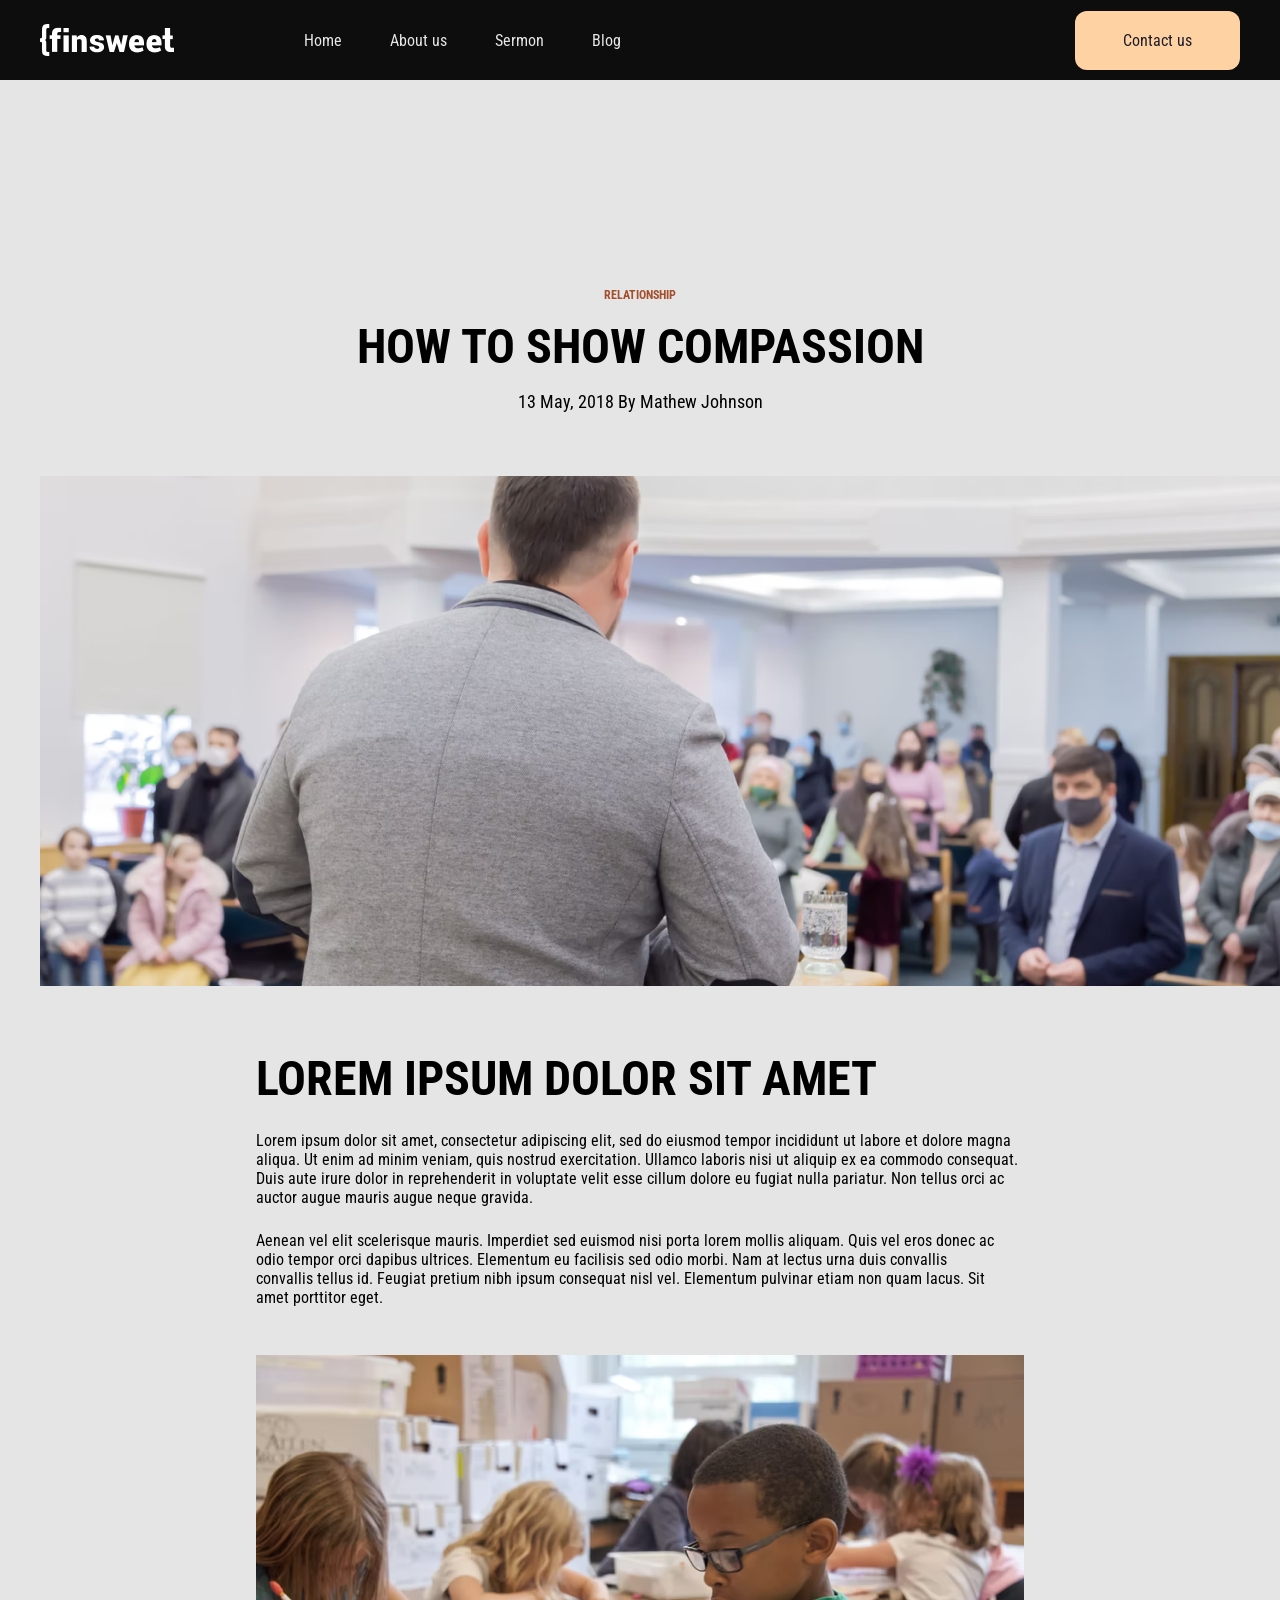
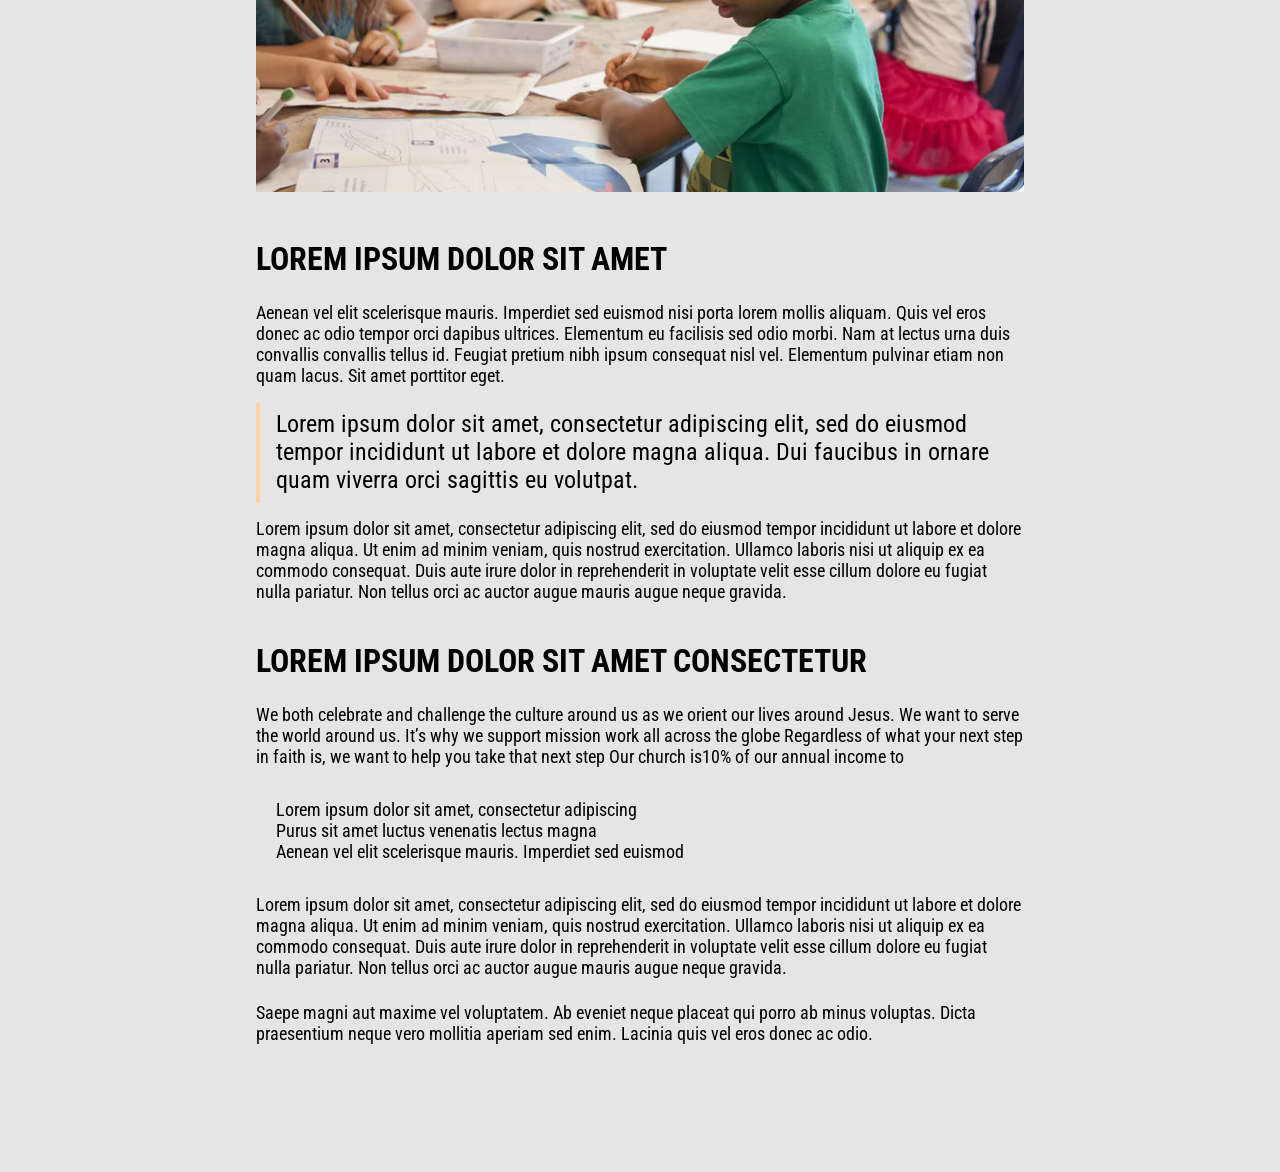
<file: sermon event.html>
<!DOCTYPE html>
<html lang="en">
<head>
    <meta charset="UTF-8">
    <meta name="viewport" content="width=device-width, initial-scale=1.0">
    <title>page 5</title>
    <link rel="stylesheet" href="https://cdnjs.cloudflare.com/ajax/libs/font-awesome/6.7.2/css/all.min.css" integrity="sha512-Evv84Mr4kqVGRNSgIGL/F/aIDqQb7xQ2vcrdIwxfjThSH8CSR7PBEakCr51Ck+w+/U6swU2Im1vVX0SVk9ABhg==" crossorigin="anonymous" referrerpolicy="no-referrer" />
    <link href="https://fonts.googleapis.com/css2?family=Inder&family=Inter:ital,opsz,wght@0,14..32,100..900;1,14..32,100..900&family=Roboto+Condensed:ital,wght@0,100..900;1,100..900&display=swap" rel="stylesheet">
    <link rel="stylesheet" href="css/sermon event.css">
</head>
<body>
    <!-- nav part start -->
    <nav id="navbar">
        <div class="container">
            <div class="nav_main">
                <div class="logo">
                    <a href="#"><img src="images/logo.png" alt="logo"></a>
                </div>
                <div class="menu">
                    <ul>
                        <li><a href="index.html">Home</a></li>
                        <li><a href="about.html">About us</a></li>
                        <li><a href="sermon.html">Sermon</a></li>
                        <li><a href="blog.html">Blog</a></li>
                    </ul>
                </div>
                <div class="btn">
                    <div class="nav_btn">
                        <a href="contact.html">Contact us</a>
                    </div>
                </div>
            </div>
        </div>
    </nav>
<!-- nav part end -->
 <!-- 2nd part start -->
  <section id="mamu">
    <div class="container">
        <div class="sec_head">
            <h6>Relationship</h6>
            <h2>HOW TO SHOW COMPASSION</h2>
            <p>13 May, 2018 By Mathew Johnson </p>
        </div>
    </div>
  </section>
 <!-- 2nd part end -->
  <!-- 3rd part start -->
   <section id="banner">
    <div class="container">
        <div class="ban_main">
            <img src="images/sermon event banner.png" alt="sermon event banner">
        </div>
    </div>
   </section>
  <!-- 3rd part end -->
   <!-- 4th part start -->
    <section id="list">
        <div class="container">
          <div class="list_main">
            <div class="list_item">
                <div class="list_inner">
                    <div class="list_one">
                        <h2>LOREM IPSUM DOLOR SIT AMET</h2>
                    </div>
                    <div class="list_two">
                        <p>Lorem ipsum dolor sit amet, consectetur adipiscing elit, sed do eiusmod tempor incididunt ut labore et dolore magna aliqua. Ut enim ad minim veniam, quis nostrud exercitation. Ullamco laboris nisi ut aliquip ex ea commodo consequat. Duis aute irure dolor in reprehenderit in voluptate velit esse cillum dolore eu fugiat nulla pariatur. Non tellus orci ac auctor augue mauris augue neque gravida.</p>
                    </div>
                    <div class="list_three">
                        <p>Aenean vel elit scelerisque mauris. Imperdiet sed euismod nisi porta lorem mollis aliquam. Quis vel eros donec ac odio tempor orci dapibus ultrices. Elementum eu facilisis sed odio morbi. Nam at lectus urna duis convallis convallis tellus id. Feugiat pretium nibh ipsum consequat nisl vel. Elementum pulvinar etiam non quam lacus. Sit amet porttitor eget.</p>
                    </div>
                    <div class="list_four">
                        <img src="images/sermon event img.png" alt="sermon event img">
                    </div>
                    <div class="list_five">
                        <h3>LOREM IPSUM DOLOR SIT AMET</h3>
                    </div>
                    <div class="list_six">
                        <p>Aenean vel elit scelerisque mauris. Imperdiet sed euismod nisi porta lorem mollis aliquam. Quis vel eros donec ac odio tempor orci dapibus ultrices. Elementum eu facilisis sed odio morbi. Nam at lectus urna duis convallis convallis tellus id. Feugiat pretium nibh ipsum consequat nisl vel. Elementum pulvinar etiam non quam lacus. Sit amet porttitor eget.</p>
                    </div>
                    <div class="list_seven">
                        <p>Lorem ipsum dolor sit amet, consectetur adipiscing elit, sed do eiusmod tempor incididunt ut labore et dolore magna aliqua. Dui faucibus in ornare quam viverra orci sagittis eu volutpat.</p>
                    </div>
                    <div class="list_eight">
                        <p>Lorem ipsum dolor sit amet, consectetur adipiscing elit, sed do eiusmod tempor incididunt ut labore et dolore magna aliqua. Ut enim ad minim veniam, quis nostrud exercitation. Ullamco laboris nisi ut aliquip ex ea commodo consequat. Duis aute irure dolor in reprehenderit in voluptate velit esse cillum dolore eu fugiat nulla pariatur. Non tellus orci ac auctor augue mauris augue neque gravida.</p>
                    </div>
                    <div class="list_nine">
                       <h3> LOREM IPSUM DOLOR SIT AMET CONSECTETUR</h3>
                    </div>
                    <div class="list_ten">
                        <p>We both celebrate and challenge the culture around us as we orient our lives around Jesus. We want to serve the world around us. It’s why we support mission work all across the globe Regardless of what your next step in faith is, we want to help you take that next step Our church is10% of our annual income to</p>
                    </div>
                    <div class="list_ten_1">
                        <ul>
                            <li><a href="#">Lorem ipsum dolor sit amet, consectetur adipiscing </a></li>
                            <li><a href="#">Purus sit amet luctus venenatis lectus magna                    </a></li>
                            <li><a href="#">Aenean vel elit scelerisque mauris. Imperdiet sed euismod</a></li>
                        </ul>
                    </div>
                    <div class="list_ten_2">
                        <p>Lorem ipsum dolor sit amet, consectetur adipiscing elit, sed do eiusmod tempor incididunt ut labore et dolore magna aliqua. Ut enim ad minim veniam, quis nostrud exercitation. Ullamco laboris nisi ut aliquip ex ea commodo consequat. Duis aute irure dolor in reprehenderit in voluptate velit esse cillum dolore eu fugiat nulla pariatur. Non tellus orci ac auctor augue mauris augue neque gravida.</p>
                    </div>
                    <div class="list_ten_3">
                        <p>Saepe magni aut maxime vel voluptatem. Ab eveniet neque placeat qui porro ab minus voluptas. Dicta praesentium neque vero mollitia aperiam sed enim. Lacinia quis vel eros donec ac odio.</p>
                    </div>
                </div>
            </div>
          </div>
        </div>
    </section>
   <!-- 4th part end -->
</body>
</html>
</file>
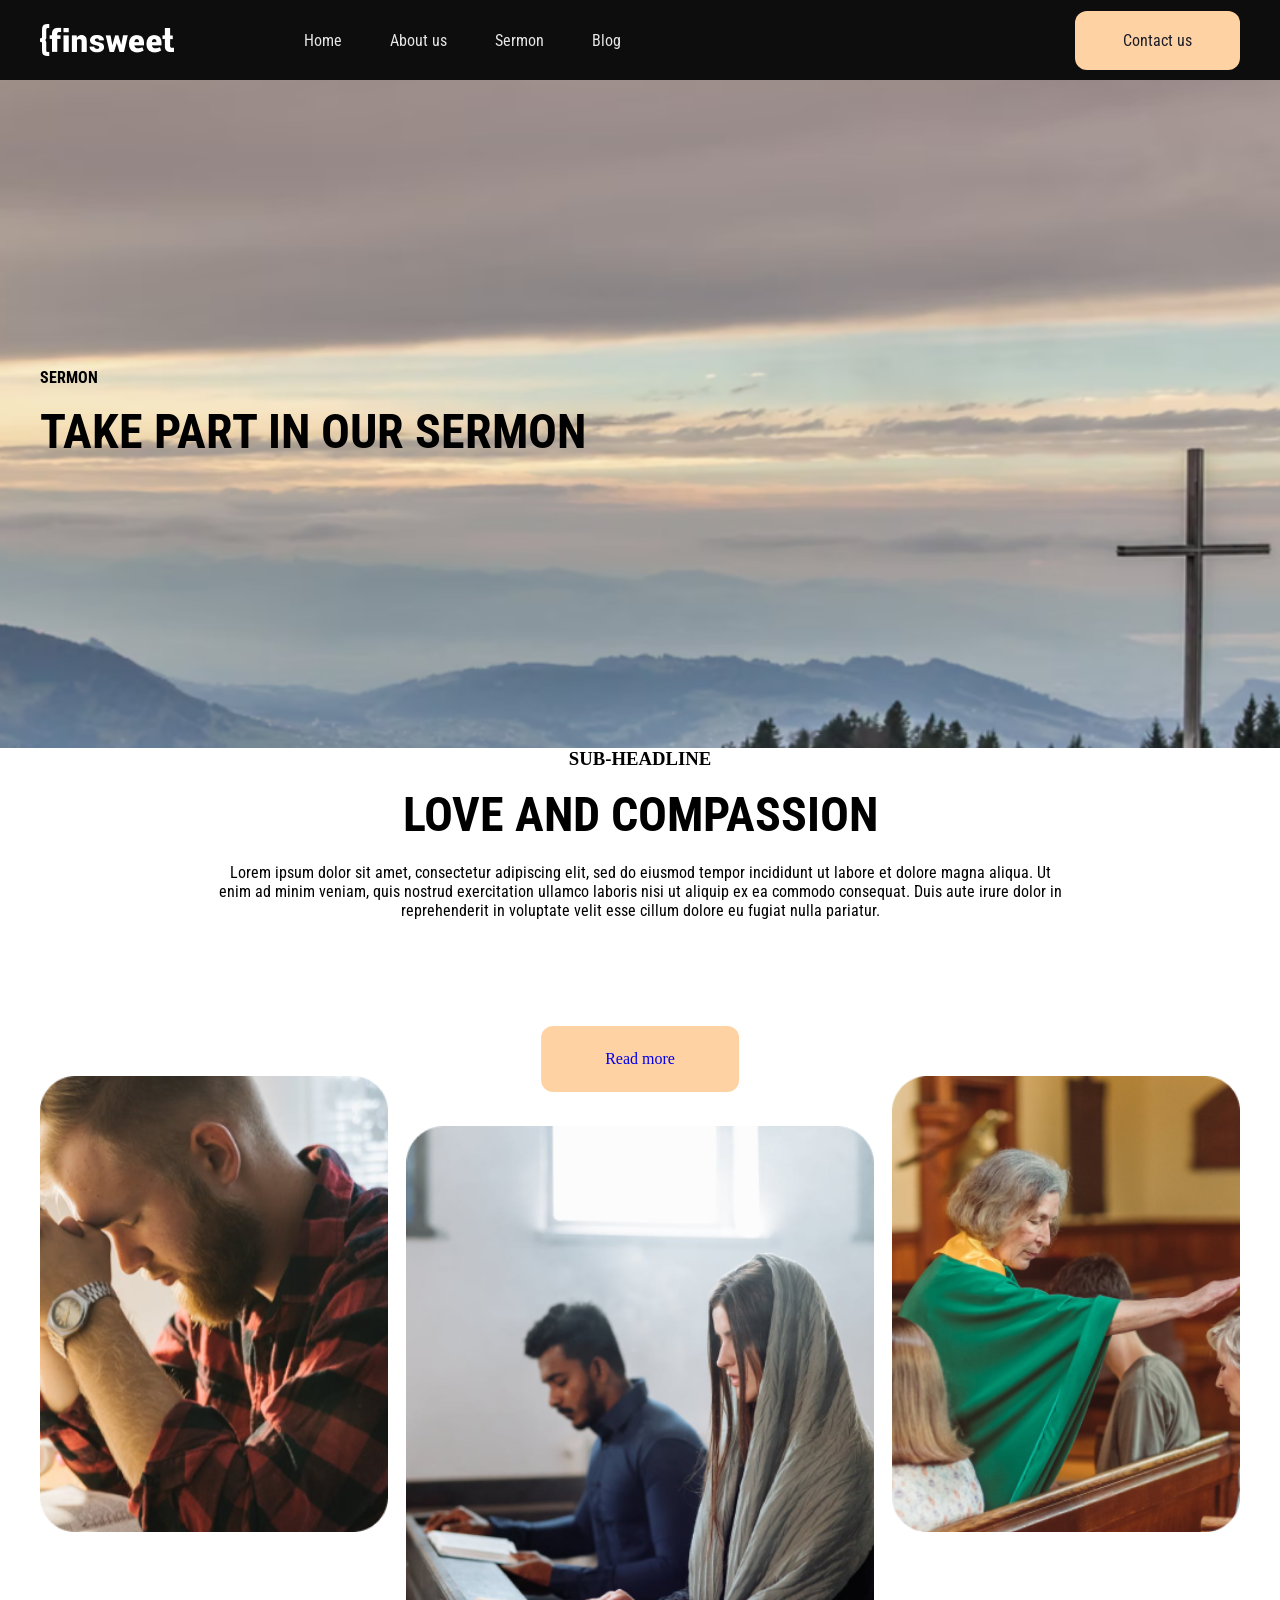
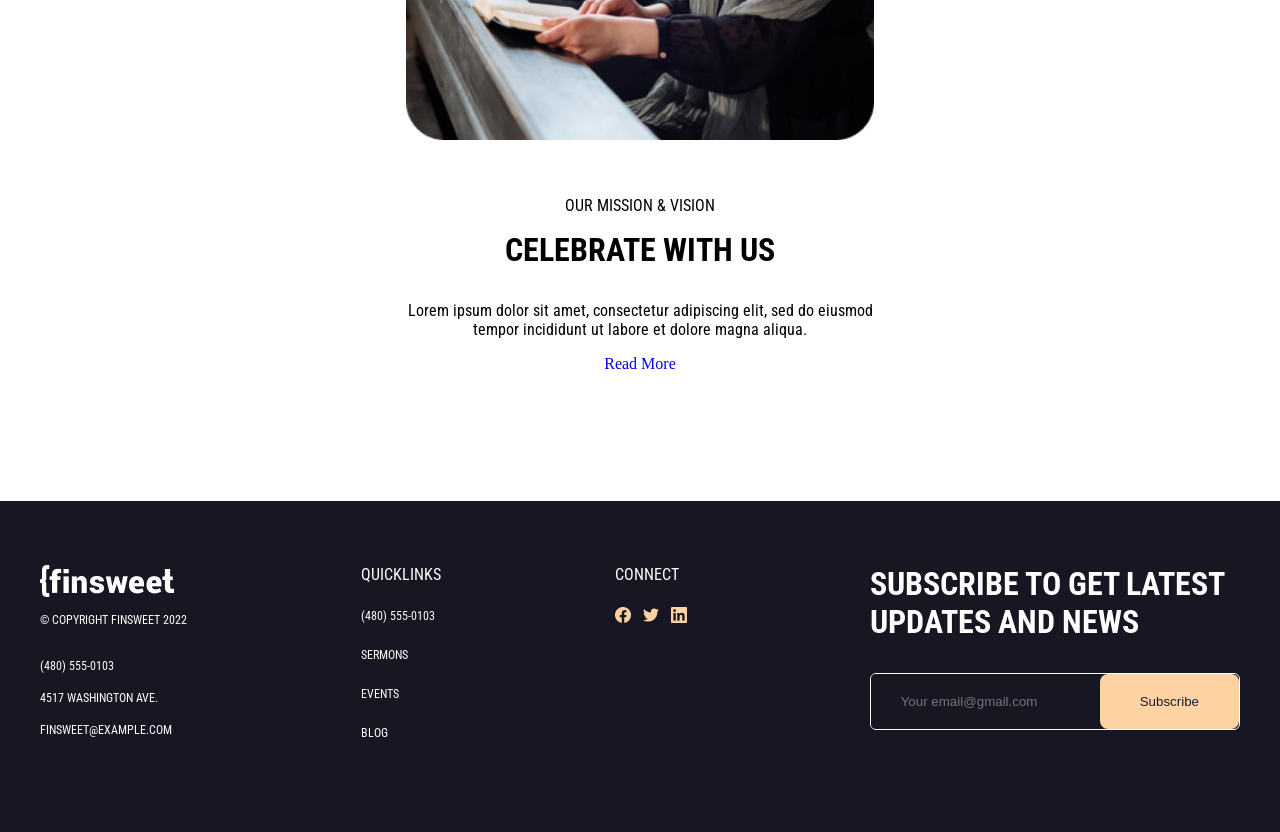
<file: sermon.html>
<!DOCTYPE html>
<html lang="en">

<head>
    <meta charset="UTF-8">
    <meta name="viewport" content="width=device-width, initial-scale=1.0">
    <title>Document</title>
    <link
        href="https://fonts.googleapis.com/css2?family=Inter:ital,opsz,wght@0,14..32,100..900;1,14..32,100..900&family=Roboto+Condensed:ital,wght@0,100..900;1,100..900&display=swap"
        rel="stylesheet">
    <link rel="stylesheet" href="css/sermon.css">
</head>

<body>
    <!-- nav part start -->
    <nav id="navbar">
        <div class="container">
            <div class="nav_main">
                <div class="logo">
                    <a href="#"><img src="images/logo.png" alt="logo"></a>
                </div>
                <div class="menu">
                    <ul>
                        <li><a href="index.html">Home</a></li>
                        <li><a href="about.html">About us</a></li>
                        <li><a href="sermon.html">Sermon</a></li>
                        <li><a href="blog.html">Blog</a></li>
                    </ul>
                </div>
                <div class="btn">
                    <div class="nav_btn">
                        <a href="contact.html">Contact us</a>
                    </div>
                </div>
            </div>
        </div>
    </nav>
    <!-- nav part end -->

    <!-- banner part start -->
    <section id="banner">
        <div class="container">
            <div class="banner_main">
                <h3>SERMON</h3>
                <h2>take part in OUR SERMON</h2>
            </div>
        </div>
    </section>
    <!-- banner part end -->

    <!-- love part start -->
    <section id="love">
        <div class="container">
            <div class="love_head">
                <h3>SUB-HEADLINE</h3>
                <h2>love and compassion</h2>
                <p>
                    Lorem ipsum dolor sit amet, consectetur adipiscing elit, sed do eiusmod tempor incididunt ut labore
                    et dolore magna aliqua. Ut enim ad minim veniam, quis nostrud exercitation ullamco laboris nisi ut
                    aliquip ex ea commodo consequat. Duis aute irure dolor in reprehenderit in voluptate velit esse
                    cillum dolore eu fugiat nulla pariatur.
                </p>
            </div>
            <div class="love_main">
                <div class="love_left">
                    <div class="love_one">
                        <img src="images/love left.png" alt="love left">
                    </div>
                </div>
                <div class="love_middle">
                    <div class="love_m_btn">
                        <a href="index.html">Read more</a>
                    </div>
                    <div class="love_m_img">
                        <img src="images/love mid.png" alt="love mid">
                    </div>
                </div>
                <div class="love_right">
                    <div class="love_r_img">
                        <img src="images/love right.png" alt="love right">
                    </div>
                </div>
            </div>
            <div class="love_last">
                <h3>our mission & vision</h3>
                <h2>celebrate WITH US</h2>
                <p>
                    Lorem ipsum dolor sit amet, consectetur adipiscing elit, sed do eiusmod tempor incididunt ut labore
                    et dolore magna aliqua.
                </p>
                <a href="#">Read More</a>
            </div>
        </div>
    </section>
    <!-- love part end -->


    <!-- footer part start -->
    <section id="footer">
        <div class="container">
            <div class="footer_main">
                <div class="footer_item">
                    <div class="logo">
                        <a href="#"><img src="images/logo.png" alt="logo"></a>
                    </div>
                    <div class="footer_left">
                        <h2>© Copyright Finsweet 2022</h2>
                        <h3>(480) 555-0103</h3>
                        <h4>4517 Washington Ave. </h4>
                        <h5>finsweet@example.com</h5>
                    </div>
                </div>
                <div class="footer_item">
                    <div class="footer_medil_left">
                        <h2>Quicklinks</h2>
                        <a href="tel:+14805550103">(480) 555-0103</a>
                        <a href="/sermons">Sermons</a>
                        <a href="/events">Events</a>
                        <a href="/blog">Blog</a>
                    </div>
                </div>
                <div class="footer_item">
                    <div class="footer_medil_right">
                        <h2>Connect</h2>
                        <div class="icon">
                            <img src="images/fb.png" alt="fb.png">
                            <img src="images/tw.png" alt="tw.png">
                            <img src="images/ln.png" alt="ln.png">
                        </div>
                    </div>
                </div>
                <div class="footer_item">
                    <div class="footer_right">
                        <h2>Subscribe to get Latest <br> Updates and News</h2>
                        <form class="email">
                            <input type="email" placeholder="Your email@gmail.com" required>
                            <button type="submit">Subscribe</button>
                        </form>
                    </div>
                </div>

            </div>
        </div>
    </section>
    <!-- footer part end -->

</body>

</html>
</file>
<file: css/style.css>
* {
    margin: 0;
    padding: 0;
}

a {
    text-decoration: none;
    display: inline-block;
}

ul {
    list-style: none;
}

img {
    vertical-align: middle;
}

.container {
    width: 1200px;
    margin: 0 auto;
}

/* nav part start */
#navbar {
    background-color: #0D0D0D;
    height: 80px;
}

.nav_main {
    display: flex;
    align-items: center;
    height: 80px;
}

.logo {
    width: 20%;
}

.menu {
    width: 60%;
}

.menu ul {
    display: flex;
}

.menu ul li a {
    padding: 0 24px;
    color: rgba(255, 255, 255, 0.901);
    font-family: "Roboto Condensed", serif;
    font-size: 16px;
}

.btn {
    width: 20%;
}

.nav_btn {
    text-align: end;
}

.nav_btn a {
    padding: 20px 48px;
    border-radius: 12px;
    background-color: #FFD2A4;
    color: #1C1D28;
    font-family: "Roboto Condensed", serif;
    font-size: 16px;
}

/* nav part end */

/* banner part start */
#banner {
    background: url(../images/banner.jpg) no-repeat center / cover;
    padding: 128px;
}

.banner_main {
    width: 592px;
}

.banner_main h2 {
    color: #fff;
    font-family: "Roboto Condensed", serif;
    font-size: 16px;
    font-weight: bold;
    padding-bottom: 16px;
}

.banner_main h1 {
    width: 592px;
    color: #fff;
    font-family: "Roboto Condensed", serif;
    font-size: 64px;
    font-weight: bold;
    padding-bottom: 32px;
    text-transform: uppercase;
}

.banner_main a {
    padding: 24px 64px;
    border-radius: 12px;
    background-color: #FFD2A4;
    color: #1C1D28;
    font-family: "Roboto Condensed", serif;
    font-weight: normal;
    text-transform: uppercase;
    font-size: 16px;
}

.banner_main p {
    color: #fff;
    padding-top: 64px;
    padding-right: 290px;
    font-family: "Roboto Condensed", serif;
    font-weight: normal;
    font-size: 16px;
}

/* banner part end */
/* service part start */
#service {
    padding: 128px 0;
}

.service_head {
    text-align: center;
}

.service_head h3 {
    font-size: 16px;
    padding-bottom: 16px;
    font-family: "Roboto Condensed", serif;
    font-weight: normal;
    text-transform: uppercase;
}

.service_head h2 {
    font-size: 48px;
    padding-bottom: 64px;
    font-family: "Roboto Condensed", serif;
    font-weight: bold;
    text-transform: uppercase;
}

.service_main {
    display: flex;
    justify-content: space-between;
}

.service_item {
    width: 32%;
}

.service_iner {
    padding: 80px;
    background-color: #FFF5EB;
    border-bottom: 10px solid #FFD2A4;
}

.icon_img {
    height: 48px;
    width: 48px;
    background-color: #FFD2A4;
    border-radius: 50px;
    text-align: center;
    line-height: 48px;

}

.service_iner h2 {
    padding-top: 24px;
    padding-bottom: 8px;
    font-size: 32px;
    font-family: "Roboto Condensed", serif;
    font-weight: bold;
    text-transform: uppercase;
}

.service_iner p {
    padding-bottom: 64px;
    font-size: 16px;
    font-family: "Roboto Condensed", serif;
    font-weight: normal;
    text-transform: none;
}

/* service part end */

/* love part start */
#love {
    padding-bottom: 128px;
}

.love_head {
    text-align: center;
}

.love_main {
    padding-top: 100px;
}

.love_head p {
    width: 846px;
    margin: 0 auto;
}

.love_head h2 {
    padding-top: 16px;
    padding-bottom: 20px;
    font-size: 48px;
    font-family: "Roboto Condensed", serif;
    font-weight: bold;
    text-transform: uppercase;
}

.love_head p {
    padding-bottom: 56px;
    font-size: 16px;
    font-family: "Roboto Condensed", serif;
    font-weight: normal;
}

.love_main {
    display: flex;
    justify-content: space-between;
}

.love_left {
    width: 29%;
}

.love_one img {
    width: 100%;
}

.love_middle {
    width: 39%;
    position: relative;
}

.love_m_btn {
    /* text-align: center; */
    position: absolute;
    left: 50%;
    transform: translate(-50%);
    top: -50px;
}

.love_m_img {
    margin-top: 50px;
}

.love_m_img img {
    width: 100%;
}

.love_m_btn a {
    padding: 24px 64px;
    background-color: #FFD2A4;
    border-radius: 12px;
}

.love_right {
    width: 29%;
}

.love_r_img img {
    width: 100%;
}

.love_last {
    text-align: center;
}

.love_last h3 {
    padding-top: 56px;
    padding-bottom: 16px;
    font-size: 16px;
    font-family: "Roboto Condensed", serif;
    font-weight: normal;
    text-transform: uppercase;
}

.love_last h2 {
    padding-bottom: 16px;
    font-size: 32px;
    font-family: "Roboto Condensed", serif;
    font-weight: bold;
    text-transform: uppercase;
}

.love_last p {
    width: 512px;
    margin: 0 auto;
    padding-top: 16px;
    padding-bottom: 16px;
    font-size: 16px;
    font-family: "Roboto Condensed", serif;
    font-weight: normal;
}

/* love part end */

/* benifit part start */
#benifit {
    padding: 128px;
    background-color: #F5F2F0;
}

.benefit_head {
    text-align: center;
}

.benefit_head h3 {
    padding-bottom: 16px;
    font-size: 16px;
    font-family: "Roboto Condensed", serif;
    font-weight: normal;
}

.benefit_head h2 {
    width: 500px;
    margin: 0 auto;
    padding-top: 16px;
    padding-bottom: 64px;
    font-size: 48px;
    font-family: "Roboto Condensed", serif;
    font-weight: bold;
    text-transform: uppercase;
}

.benefit_main {
    display: flex;
    justify-content: space-between;
}

.benefit_item {
    width: 24%;
    overflow-y: hidden;
}

.benefit_img img {
    width: 100%;
}

.benefit_iner {
    position: relative;
}

.benifit_img_tex {
    position: absolute;
    left: 0;
    bottom: 20px;
    z-index: 1;
    transition: 0.5s;
}

.benifit_img_tex h2 {
    color: #fff;
}

.overlay {
    position: absolute;
    left: 0;
    bottom: 0;
    background: linear-gradient(rgba(6, 6, 6, 0), rgba(0, 0, 0, 0.202));
    height: 0;
    width: 100%;
    transition: 0.5s;
}

.benefit_iner:hover .overlay {
    height: 90%;

}

.overlay p {
    padding-top: 140px;
    color: #fff;
}

.benefit_iner:hover .benifit_img_tex {
    bottom: 210px;
}

/* benifit part end */

/* great part start */
#great {
    padding: 128px;
}

.great_head {
    text-align: center;
}

.great_head h3 {
    padding-bottom: 16px;
    font-size: 16px;
    font-family: "Roboto Condensed", serif;
    font-weight: normal;
}

.great_head h2 {
    width: 554px;
    margin: 0 auto;
    padding-top: 16px;
    padding-bottom: 64px;
    font-size: 48px;
    font-family: "Roboto Condensed", serif;
    font-weight: bold;
    text-transform: uppercase;
}

.great_item {
    width: 1200px;
}

.great_item {
    display: flex;
}

.grt_itm_one {
    width: 32%;
}

.grt_itm_one {
    background-color: #FFF5EB;
}

.grt_itm_one_tex {
    padding-top: 61px;
    padding-bottom: 61px;
    padding-left: 70px;
    padding-right: 80px;
}

.grt_itm_one_tex h3 {
    padding-bottom: 16px;
    padding-bottom: 16px;
    font-size: 12px;
    color: #A54E2B;
    font-family: "Roboto Condensed", serif;
    font-weight: bold;
    text-transform: uppercase;
}

.grt_itm_one_tex h2 {
    padding-bottom: 16px;
    font-size: 24px;
    font-family: "Roboto Condensed", serif;
    font-weight: bold;
    text-transform: uppercase;
}

.grt_itm_one_tex p {
    padding-bottom: 16px;
    font-size: 16px;
    font-family: "Roboto Condensed", serif;
    font-weight: normal;
}

.grt_itm_one_tex p img {
    margin-right: 16px;
}

.grt_itm_one_tex p span {
    padding-left: 40px;
}

.grt_itm_one_tex a {
    padding: 20px 44px;
    background-color: black;
    color: #FFD2A4;
    border-radius: 12px;
}

.grt_itm_two {
    width: 58%;
}

/* great part end */

/* shear part start */
#SHARE {
    padding-bottom: 128px;
}

.SHARE_head h4 {
    padding-bottom: 16px;
    font-size: 16px;
    font-family: "Roboto Condensed", serif;
    font-weight: normal;
    text-align: center;
    color: #161722;
}

.SHARE_head h2 {
    padding-bottom: 64px;
    font-size: 48px;
    font-family: "Roboto Condensed", serif;
    font-weight: bold;
    text-align: center;
    color: #161722;
}

.SHARE_main {
    display: flex;
    justify-content: space-between;
}

.SHARE_item {
    width: 24%;
    background-color: #FFF5EB;
}

.SHARE_item h5 {
    padding-top: 48px;
    padding-left: 32px;
    color: #DC9853;
    font-family: "Roboto Condensed", serif;
    font-size: 12px;
    font-weight: bold;
    text-transform: uppercase;
}

.SHARE_item h2 {
    padding-top: 16px;
    padding-left: 32px;
    padding-bottom: 16px;
    color: #161722;
    font-family: "Roboto Condensed", serif;
    font-size: 24px;
    font-weight: bold;
    text-transform: uppercase;
}

.SHARE_item p {
    padding-left: 32px;
    padding-bottom: 48px;
    color: #161722;
    font-family: "Roboto Condensed", serif;
    font-size: 16px;
    font-weight: normal;
}

.SHARE_item h4 {
    padding-left: 32px;
    padding-bottom: 4px;
    color: #161722;
    font-family: "Roboto Condensed", serif;
    font-size: 18px;
    font-weight: normal;
}

.SHARE_item h6 {
    padding-left: 32px;
    padding-bottom: 32px;
    color: #161722;
    font-family: "Roboto Condensed", serif;
    font-size: 16px;
    font-weight: normal;
}

.div {
    height: 16px;
    background-color: #FFD0A0;
}

/* shear part end */

/* footer part start */
#footer {
    background-color: #161722;
}

.footer_main {
    display: flex;
    justify-content: space-between;
}

.footer_item {
    padding-top: 64px;
    padding-bottom: 72px;
}

.footer_left h2 {
    margin-top: 16px;
    padding-bottom: 32px;
    color: #FFFFFF;
    font-family: "Roboto Condensed", serif;
    font-size: 12px;
    font-weight: normal;
    text-transform: uppercase;
}

.footer_left h3 {
    padding-bottom: 18px;
    color: #FFFFFF;
    font-family: "Roboto Condensed", serif;
    font-size: 12px;
    font-weight: normal;
    text-transform: uppercase;
}

.footer_left h4 {
    padding-bottom: 18px;
    color: #FFFFFF;
    font-family: "Roboto Condensed", serif;
    font-size: 12px;
    font-weight: normal;
    text-transform: uppercase;
}

.footer_left h5 {
    color: #FFFFFF;
    font-family: "Roboto Condensed", serif;
    font-size: 12px;
    font-weight: normal;
    text-transform: uppercase;
}

.footer_medil_left h2 {
    padding-bottom: 20px;
    color: #FFFFFF;
    font-family: "Roboto Condensed", serif;
    font-size: 16px;
    font-weight: normal;
    text-transform: uppercase;
}

.footer_medil_left a {
    padding-bottom: 20px;
    color: #FFFFFF;
    font-family: "Roboto Condensed", serif;
    font-size: 12px;
    font-weight: normal;
    text-transform: uppercase;
}

.footer_medil_left {
    display: flex;
    flex-direction: column;
    gap: 5px;
}

.footer_medil_right h2 {
    padding-bottom: 20px;
    color: #FFFFFF;
    font-family: "Roboto Condensed", serif;
    font-size: 16px;
    font-weight: normal;
    text-transform: uppercase;
}

.icon img {
    margin-right: 8px;
    cursor: pointer;
}

.footer_right h2 {
    padding-bottom: 32px;
    color: #FFFFFF;
    font-family: "Roboto Condensed", serif;
    font-size: 32px;
    font-weight: bold;
    text-transform: uppercase;
}

/* email from */
.email {
    display: flex;
    max-width: 400px;
    border: 1px solid #FFFFFF;
    border-radius: 6px;
    overflow: hidden;
}

.email input {
    flex: 1;
    padding: 20px 30px;
    background-color: #161722;
    border: none;
    outline: none;
}

.email button {
    padding: 20px 40px;
    border: none;
    background-color: #FFD2A4;
    color: #1C1D28;
    cursor: pointer;
    border-radius: 8px;
}
/*email from */

/* footer part end */
</file>
<file: css/about.css>
*{
    margin: 0;
    padding: 0;
}
a{
    text-decoration: none;
    display: inline-block;
}
ul{
    list-style: none;
}
img{
    vertical-align: middle;
}
.container{
    width: 1200px;
    margin: 0 auto;
}
/* nav part start */
#navbar{
    background-color: #0D0D0D;
    height: 80px;
}
.nav_main{
    display: flex;
    align-items: center;
    height: 80px;
}
.logo{
    width: 20%;
}
.menu{
    width: 60%;
}
.menu ul{
    display: flex;
}
.menu ul li a{
    padding: 0 24px;
    color: rgba(255, 255, 255, 0.901);
    font-family: "Roboto Condensed", serif;
    font-size: 16px;
}
.btn{
    width: 20%;
}
.nav_btn{
    text-align: end;
}
.nav_btn a{
    padding: 20px 48px;
    border-radius: 12px;
    background-color: #FFD2A4;
    color: #1C1D28;
    font-family: "Roboto Condensed", serif;
    font-size: 16px;
}
/* nav part end */

/* banner part start */
#banner{
    background: url(../images/about\ banner.png) no-repeat center / cover;
    padding: 128px 0;
}
.banner_main h3{
    padding-top: 160px;
    padding-bottom: 16px;
    font-size: 16px;
    font-family: "Roboto Condensed", serif;
    font-weight: bold;
    text-transform: uppercase;
    
}
.banner_main h2{
    padding-bottom: 160px;
    font-size: 48px;
    font-family: "Roboto Condensed", serif;
    font-weight: bold;
    text-transform: uppercase;
    
}
/* banner part end */

/* love part start */
#love{
    padding-bottom: 128px;
}
.love_head{
    text-align: center;
}
.love_main{
    padding-top: 100px;
}
.love_head p{
    width: 846px;
    margin: 0 auto;
}
.love_head h3{
    padding-top: 128px;
    font-size: 16px;
    font-family: "Roboto Condensed", serif;
    font-weight: normal;
    text-transform: uppercase;
}
.love_head h2{
    padding-top: 16px;
    padding-bottom: 20px;
    font-size: 48px;
    font-family: "Roboto Condensed", serif;
    font-weight: bold;
    text-transform: uppercase;
}
.love_head p{
    padding-bottom: 56px;
    font-size: 16px;
    font-family: "Roboto Condensed", serif;
    font-weight: normal;
}
.love_main{
    display: flex;
    justify-content: space-between;
}
.love_left{
    width: 29%;
}
.love_one img{
    width: 100%;
}
.love_middle{
    width: 39%;
    position: relative;
}
.love_m_btn{
    /* text-align: center; */
    position: absolute;
    left: 50%;
    transform: translate(-50%);
    top: -50px;
}
.love_m_img{
    margin-top: 50px;
}
.love_m_img img{
    width: 100%;
}
.love_m_btn a{
    padding: 24px 64px;
    background-color: #FFD2A4;
    border-radius: 12px;
}
.love_right{
    width: 29%;
}
.love_r_img img{
    width: 100%;
}
.love_last{
    text-align: center;
}
.love_last h3{
    padding-top: 56px;
    padding-bottom: 16px;
    font-size: 16px;
    font-family: "Roboto Condensed", serif;
    font-weight: normal;
    text-transform: uppercase;
}
.love_last h2{
    padding-bottom: 16px;
    font-size: 32px;
    font-family: "Roboto Condensed", serif;
    font-weight: bold;
    text-transform: uppercase;
}
.love_last p{
    width: 512px;  
    margin: 0 auto;
    padding-top: 16px;
    padding-bottom: 16px;
    font-size: 16px;
    font-family: "Roboto Condensed", serif;
    font-weight: normal;
}
/* love part end */


/* footer part start */
#footer {
    background-color: #161722;
}

.footer_main {
    display: flex;
    justify-content: space-between;
}

.footer_item {
    padding-top: 64px;
    padding-bottom: 72px;
}

.footer_left h2 {
    margin-top: 16px;
    padding-bottom: 32px;
    color: #FFFFFF;
    font-family: "Roboto Condensed", serif;
    font-size: 12px;
    font-weight: normal;
    text-transform: uppercase;
}

.footer_left h3 {
    padding-bottom: 18px;
    color: #FFFFFF;
    font-family: "Roboto Condensed", serif;
    font-size: 12px;
    font-weight: normal;
    text-transform: uppercase;
}

.footer_left h4 {
    padding-bottom: 18px;
    color: #FFFFFF;
    font-family: "Roboto Condensed", serif;
    font-size: 12px;
    font-weight: normal;
    text-transform: uppercase;
}

.footer_left h5 {
    color: #FFFFFF;
    font-family: "Roboto Condensed", serif;
    font-size: 12px;
    font-weight: normal;
    text-transform: uppercase;
}

.footer_medil_left h2 {
    padding-bottom: 20px;
    color: #FFFFFF;
    font-family: "Roboto Condensed", serif;
    font-size: 16px;
    font-weight: normal;
    text-transform: uppercase;
}

.footer_medil_left a {
    padding-bottom: 20px;
    color: #FFFFFF;
    font-family: "Roboto Condensed", serif;
    font-size: 12px;
    font-weight: normal;
    text-transform: uppercase;
}

.footer_medil_left {
    display: flex;
    flex-direction: column;
    gap: 5px;
}

.footer_medil_right h2 {
    padding-bottom: 20px;
    color: #FFFFFF;
    font-family: "Roboto Condensed", serif;
    font-size: 16px;
    font-weight: normal;
    text-transform: uppercase;
}

.icon img {
    margin-right: 8px;
    cursor: pointer;
}

.footer_right h2 {
    padding-bottom: 32px;
    color: #FFFFFF;
    font-family: "Roboto Condensed", serif;
    font-size: 32px;
    font-weight: bold;
    text-transform: uppercase;
}

/* email from */
.email {
    display: flex;
    max-width: 400px;
    border: 1px solid #FFFFFF;
    border-radius: 6px;
    overflow: hidden;
}

.email input {
    flex: 1;
    padding: 20px 30px;
    background-color: #161722;
    border: none;
    outline: none;
}

.email button {
    padding: 20px 40px;
    border: none;
    background-color: #FFD2A4;
    color: #1C1D28;
    cursor: pointer;
    border-radius: 8px;
}
/*email from */

/* footer part end */
</file>
<file: css/blog.css>
* {
    margin: 0;
    padding: 0;
}

a {
    text-decoration: none;
    display: inline-block;
}

ul {
    list-style: none;
}

img {
    vertical-align: middle;
}

.container {
    width: 1200px;
    margin: 0 auto;
}

/* nav part start */
#navbar {
    background-color: #0D0D0D;
    height: 80px;
}

.nav_main {
    display: flex;
    align-items: center;
    height: 80px;
}

.logo {
    width: 20%;
}

.menu {
    width: 60%;
}

.menu ul {
    display: flex;
}

.menu ul li a {
    padding: 0 24px;
    color: rgba(255, 255, 255, 0.901);
    font-family: "Roboto Condensed", serif;
    font-size: 16px;
}

.btn {
    width: 20%;
}

.nav_btn {
    text-align: end;
}

.nav_btn a {
    padding: 20px 48px;
    border-radius: 12px;
    background-color: #FFD2A4;
    color: #1C1D28;
    font-family: "Roboto Condensed", serif;
    font-size: 16px;
}

/* nav part end */

/* blog part start */
#blog{
    background-color: #F5F2F0;
    padding: 128px;
}
.blog_head h3{
    padding-bottom: 16px;
    color: #161722;
    font-size: 16px;
    font-family: "Roboto Condensed", serif;
    text-transform: uppercase;
    text-align: center;
}
.blog_head h2{
    padding-bottom: 64px;
    color: #161722;
    font-size: 48px;
    font-family: "Roboto Condensed", serif;
    text-transform: uppercase;
    text-align: center;
}
.blog_item{
    display: flex;
    justify-content: space-between;
    gap: 48px;
    background-color: #FFFFFF;
}
.blog_text{
    padding-top: 84px;
    padding-bottom: 85px;
    padding-right: 85px;
}
.blog_iner{
    display: flex;
    justify-content: space-between;
}
.blg_l h3{
    padding-bottom: 12px;
    color: #161722;
    font-size: 16px;
    font-family: "Roboto Condensed", serif;
    text-transform: uppercase;
}
.blg_r h4{
    padding-bottom: 12px;
    color: #161722;
    font-size: 16px;
    font-family: "Roboto Condensed", serif;
    text-transform: uppercase;
}
.blog_text h2{
    padding-bottom: 16px;
    color: #161722;
    font-size: 32px;
    font-family: "Roboto Condensed", serif;
    text-transform: uppercase;
    line-height: 44px;
}
.blog_text p{
    padding-bottom: 32px;
    color: #161722;
    font-size: 16px;
    font-family: "Roboto Condensed", serif;
    line-height: 24px;
}
.BLOG_POSTS h2{
    padding-top: 128px;
    padding-bottom: 64px;
    color: #161722;
    font-size: 32px;
    font-family: "Roboto Condensed", serif;
    text-transform: uppercase;
    text-align: center;
}


.blog_main{
    display: flex;
    justify-content: space-between;
    padding-bottom: 24px;
}

.blog_post_item {
    width: 24%;
    background-color: #FFFFFF;
}
.blog_post_iner h5 {
    padding-top: 48px;
    padding-left: 32px;
    color: #DC9853;
    font-family: "Roboto Condensed", serif;
    font-size: 12px;
    font-weight: bold;
    text-transform: uppercase;
}
.blog_post_iner h2 {
    padding-top: 16px;
    padding-left: 32px;
    padding-bottom: 16px;
    color: #161722;
    font-family: "Roboto Condensed", serif;
    font-size: 24px;
    font-weight: bold;
    text-transform: uppercase;
}
.blog_post_iner p {
    padding-left: 32px;
    padding-bottom: 48px;
    color: #161722;
    font-family: "Roboto Condensed", serif;
    font-size: 16px;
    font-weight: normal;
}
.blog_post_iner h4 {
    padding-left: 32px;
    padding-bottom: 4px;
    color: #161722;
    font-family: "Roboto Condensed", serif;
    font-size: 18px;
    font-weight: normal;
}
.blog_post_iner h6 {
    padding-left: 32px;
    padding-bottom: 32px;
    color: #161722;
    font-family: "Roboto Condensed", serif;
    font-size: 16px;
    font-weight: normal;
}

.div {
    height: 16px;
    background-color: #FFD0A0;
}
.blog_post_item_last{
    width: 24%;
    background-color: #F5F2F0;
}
/* blog part end */


/* love part start */
/* #love {
    padding-bottom: 128px;
}

.love_head {
    text-align: center;
}

.love_main {
    padding-top: 100px;
}

.love_head p {
    width: 846px;
    margin: 0 auto;
}

.love_head h3 {
    padding-top: 128px;
    padding-bottom: 16px;
    font-size: 16px;
    font-family: "Roboto Condensed", serif;
    font-weight: bold;
    text-transform: uppercase;
}

.love_head h2 {
    padding-top: 16px;
    padding-bottom: 20px;
    font-size: 48px;
    font-family: "Roboto Condensed", serif;
    font-weight: bold;
    text-transform: uppercase;
}

.love_head p {
    padding-bottom: 56px;
    font-size: 16px;
    font-family: "Roboto Condensed", serif;
    font-weight: normal;
}

.love_main {
    display: flex;
    justify-content: space-between;
}

.love_left {
    width: 29%;
}

.love_one img {
    width: 100%;
}

.love_middle {
    width: 39%;
    position: relative;
}

.love_m_btn {
    position: absolute;
    left: 50%;
    transform: translate(-50%);
    top: -50px;
}

.love_m_img {
    margin-top: 50px;
}

.love_m_img img {
    width: 100%;
}

.love_m_btn a {
    padding: 24px 64px;
    background-color: #FFD2A4;
    border-radius: 12px;
}

.love_right {
    width: 29%;
}

.love_r_img img {
    width: 100%;
}

.love_last {
    text-align: center;
}

.love_last h3 {
    padding-top: 56px;
    padding-bottom: 16px;
    font-size: 16px;
    font-family: "Roboto Condensed", serif;
    font-weight: normal;
    text-transform: uppercase;
}

.love_last h2 {
    padding-bottom: 16px;
    font-size: 32px;
    font-family: "Roboto Condensed", serif;
    font-weight: bold;
    text-transform: uppercase;
}

.love_last p {
    width: 512px;
    margin: 0 auto;
    padding-top: 16px;
    padding-bottom: 16px;
    font-size: 16px;
    font-family: "Roboto Condensed", serif;
    font-weight: normal;
} */
/* love part end *

/* footer part start */
#footer {
    background-color: #161722;
}

.footer_main {
    display: flex;
    justify-content: space-between;
}

.footer_item {
    padding-top: 64px;
    padding-bottom: 72px;
}

.footer_left h2 {
    margin-top: 16px;
    padding-bottom: 32px;
    color: #FFFFFF;
    font-family: "Roboto Condensed", serif;
    font-size: 12px;
    font-weight: normal;
    text-transform: uppercase;
}

.footer_left h3 {
    padding-bottom: 18px;
    color: #FFFFFF;
    font-family: "Roboto Condensed", serif;
    font-size: 12px;
    font-weight: normal;
    text-transform: uppercase;
}

.footer_left h4 {
    padding-bottom: 18px;
    color: #FFFFFF;
    font-family: "Roboto Condensed", serif;
    font-size: 12px;
    font-weight: normal;
    text-transform: uppercase;
}

.footer_left h5 {
    color: #FFFFFF;
    font-family: "Roboto Condensed", serif;
    font-size: 12px;
    font-weight: normal;
    text-transform: uppercase;
}

.footer_medil_left h2 {
    padding-bottom: 20px;
    color: #FFFFFF;
    font-family: "Roboto Condensed", serif;
    font-size: 16px;
    font-weight: normal;
    text-transform: uppercase;
}

.footer_medil_left a {
    padding-bottom: 20px;
    color: #FFFFFF;
    font-family: "Roboto Condensed", serif;
    font-size: 12px;
    font-weight: normal;
    text-transform: uppercase;
}

.footer_medil_left {
    display: flex;
    flex-direction: column;
    gap: 5px;
}

.footer_medil_right h2 {
    padding-bottom: 20px;
    color: #FFFFFF;
    font-family: "Roboto Condensed", serif;
    font-size: 16px;
    font-weight: normal;
    text-transform: uppercase;
}

.icon img {
    margin-right: 8px;
    cursor: pointer;
}

.footer_right h2 {
    padding-bottom: 32px;
    color: #FFFFFF;
    font-family: "Roboto Condensed", serif;
    font-size: 32px;
    font-weight: bold;
    text-transform: uppercase;
}

/* email from */
.email {
    display: flex;
    max-width: 400px;
    border: 1px solid #FFFFFF;
    border-radius: 6px;
    overflow: hidden;
}

.email input {
    flex: 1;
    padding: 20px 30px;
    background-color: #161722;
    border: none;
    outline: none;
}

.email button {
    padding: 20px 40px;
    border: none;
    background-color: #FFD2A4;
    color: #1C1D28;
    cursor: pointer;
    border-radius: 8px;
}

/*email from */

/* footer part end */
</file>
<file: css/contact.css>
*{
    margin: 0;
    padding: 0;
}
a{
    text-decoration: none;
    display: inline-block;
}
ul{
    list-style: none;
}
img{
    vertical-align: middle;
}
.container{
    width: 1200px;
    margin: 0 auto;
}
/* nav part start */
#navbar{
    background-color: #0D0D0D;
    height: 80px;
}
.nav_main{
    display: flex;
    align-items: center;
    height: 80px;
}
.logo{
    width: 20%;
}
.menu{
    width: 60%;
}
.menu ul{
    display: flex;
}
.menu ul li a{
    padding: 0 24px;
    color: rgba(255, 255, 255, 0.901);
    font-family: "Roboto Condensed", serif;
    font-size: 16px;
}
.btn{
    width: 20%;
}
.nav_btn{
    text-align: end;
}
.nav_btn a{
    padding: 20px 48px;
    border-radius: 12px;
    background-color: #FFD2A4;
    color: #1C1D28;
    font-family: "Roboto Condensed", serif;
    font-size: 16px;
}
/* nav part end */

/* banner part start */
#banner{
    background: url(../images/contact\ banner.png) no-repeat center / cover;
    padding: 128px 0;
}
.banner_main h3{
    padding-top: 160px;
    padding-bottom: 16px;
    font-size: 16px;
    font-family: "Roboto Condensed", serif;
    font-weight: bold;
    text-transform: uppercase;
    
}
.banner_main h2{
    padding-bottom: 160px;
    font-size: 48px;
    font-family: "Roboto Condensed", serif;
    font-weight: bold;
    text-transform: uppercase;
    
}

/* banner part end */


/* love part start */
#love{
    padding-bottom: 128px;
}
.love_head{
    text-align: center;
}
.love_main{
    padding-top: 100px;
}
.love_head p{
    width: 846px;
    margin: 0 auto;
}
.love_head h2{
    padding-top: 16px;
    padding-bottom: 20px;
    font-size: 48px;
    font-family: "Roboto Condensed", serif;
    font-weight: bold;
    text-transform: uppercase;
}
.love_head p{
    padding-bottom: 56px;
    font-size: 16px;
    font-family: "Roboto Condensed", serif;
    font-weight: normal;
}
.love_main{
    display: flex;
    justify-content: space-between;
}
.love_left{
    width: 29%;
}
.love_one img{
    width: 100%;
}
.love_middle{
    width: 39%;
    position: relative;
}
.love_m_btn{
    /* text-align: center; */
    position: absolute;
    left: 50%;
    transform: translate(-50%);
    top: -50px;
}
.love_m_img{
    margin-top: 50px;
}
.love_m_img img{
    width: 100%;
}
.love_m_btn a{
    padding: 24px 64px;
    background-color: #FFD2A4;
    border-radius: 12px;
}
.love_right{
    width: 29%;
}
.love_r_img img{
    width: 100%;
}
.love_last{
    text-align: center;
}
.love_last h3{
    padding-top: 56px;
    padding-bottom: 16px;
    font-size: 16px;
    font-family: "Roboto Condensed", serif;
    font-weight: normal;
    text-transform: uppercase;
}
.love_last h2{
    padding-bottom: 16px;
    font-size: 32px;
    font-family: "Roboto Condensed", serif;
    font-weight: bold;
    text-transform: uppercase;
}
.love_last p{
    width: 512px;  
    margin: 0 auto;
    padding-top: 16px;
    padding-bottom: 16px;
    font-size: 16px;
    font-family: "Roboto Condensed", serif;
    font-weight: normal;
}
/* love part end */

/* footer part start */
#footer {
    background-color: #161722;
}

.footer_main {
    display: flex;
    justify-content: space-between;
}

.footer_item {
    padding-top: 64px;
    padding-bottom: 72px;
}

.footer_left h2 {
    margin-top: 16px;
    padding-bottom: 32px;
    color: #FFFFFF;
    font-family: "Roboto Condensed", serif;
    font-size: 12px;
    font-weight: normal;
    text-transform: uppercase;
}

.footer_left h3 {
    padding-bottom: 18px;
    color: #FFFFFF;
    font-family: "Roboto Condensed", serif;
    font-size: 12px;
    font-weight: normal;
    text-transform: uppercase;
}

.footer_left h4 {
    padding-bottom: 18px;
    color: #FFFFFF;
    font-family: "Roboto Condensed", serif;
    font-size: 12px;
    font-weight: normal;
    text-transform: uppercase;
}

.footer_left h5 {
    color: #FFFFFF;
    font-family: "Roboto Condensed", serif;
    font-size: 12px;
    font-weight: normal;
    text-transform: uppercase;
}

.footer_medil_left h2 {
    padding-bottom: 20px;
    color: #FFFFFF;
    font-family: "Roboto Condensed", serif;
    font-size: 16px;
    font-weight: normal;
    text-transform: uppercase;
}

.footer_medil_left a {
    padding-bottom: 20px;
    color: #FFFFFF;
    font-family: "Roboto Condensed", serif;
    font-size: 12px;
    font-weight: normal;
    text-transform: uppercase;
}

.footer_medil_left {
    display: flex;
    flex-direction: column;
    gap: 5px;
}

.footer_medil_right h2 {
    padding-bottom: 20px;
    color: #FFFFFF;
    font-family: "Roboto Condensed", serif;
    font-size: 16px;
    font-weight: normal;
    text-transform: uppercase;
}

.icon img {
    margin-right: 8px;
    cursor: pointer;
}

.footer_right h2 {
    padding-bottom: 32px;
    color: #FFFFFF;
    font-family: "Roboto Condensed", serif;
    font-size: 32px;
    font-weight: bold;
    text-transform: uppercase;
}

/* email from */
.email {
    display: flex;
    max-width: 400px;
    border: 1px solid #FFFFFF;
    border-radius: 6px;
    overflow: hidden;
}

.email input {
    flex: 1;
    padding: 20px 30px;
    background-color: #161722;
    border: none;
    outline: none;
}

.email button {
    padding: 20px 40px;
    border: none;
    background-color: #FFD2A4;
    color: #1C1D28;
    cursor: pointer;
    border-radius: 8px;
}
/*email from */

/* footer part end */
</file>
<file: css/sermon event.css>
*{
    margin: 0;
    padding: 0;
}
a{
    text-decoration: none;
    display: inline-block;
}
ul{
    list-style: none;
}
img{
    vertical-align: middle;
}
.container{
    width: 1200px;
    margin: 0 auto;
}
/* nav part start */
#navbar{
    background-color: #0D0D0D;
    height: 80px;
}
.nav_main{
    display: flex;
    align-items: center;
    height: 80px;
}
.logo{
    width: 20%;
}
.menu{
    width: 60%;
}
.menu ul{
    display: flex;
}
.menu ul li a{
    padding: 0 24px;
    color: rgba(255, 255, 255, 0.901);
    font-family: "Roboto Condensed", serif;
    font-size: 16px;
}
.btn{
    width: 20%;
}
.nav_btn{
    text-align: end;
}
.nav_btn a{
    padding: 20px 48px;
    border-radius: 12px;
    background-color: #FFD2A4;
    color: #1C1D28;
    font-family: "Roboto Condensed", serif;
    font-size: 16px;
}
/* nav part end */

/* 2nd part start */
#mamu{
   padding-top: 208px;
    background-color: #E5E5E5;
}
.sec_head{
    text-align: center;
}
.sec_head h6{
    font-family: "Roboto Condensed", serif;
    font-weight: bold;
    font-size: 12px;
    color: #A54E2B;
    text-transform: uppercase;
}
.sec_head h2{
    font-family: "Roboto Condensed", serif;
    font-weight: bold;
    font-size: 48px;
    color: #000;
    text-transform: uppercase;
    padding: 16px 0;
}
.sec_head p{
    font-family: "Roboto Condensed", serif;
    font-weight: normal;
    font-size: 18px;
    color: #000;
    
}
/* 2nd part end */
/* 3rd pard start */
#banner{
    padding: 64px 0;
    background-color: #E5E5E5;
}
/* 3rd pard end */
/* 4th part start */
#list{
    padding-bottom: 128px;
    background-color: #E5E5E5;
}
.list_main{
    width: 768px;
    margin: 0 auto;
}
.list_one h2{
    font-family: "Roboto Condensed", serif;
    font-weight: bold;
    font-size: 48px;
    color: #000;
    text-transform: uppercase;
}
.list_two p{
    font-family: "Roboto Condensed", serif;
    font-weight: normal;
    font-size: 16px;
    color: #000;
   padding: 24px 0;
   padding-right: 5px;
}
.list_three p{
    font-family: "Roboto Condensed", serif;
    font-weight: normal;
    font-size: 16px;
    color: #000;
    padding-bottom: 48px;
    padding-right: 30px;
}
.list_five h3{
    font-family: "Roboto Condensed", serif;
    font-weight: bold;
    font-size: 32px;
    color: #000;
  padding-top: 48px;
}
.list_six p{
    font-family: "Roboto Condensed", serif;
    font-weight: normal;
    font-size: 18px;
    color: #000;
    padding: 24px 0;
}
.list_seven p{
    font-family: "Roboto Condensed", serif;
    font-weight: normal;
    font-size: 24px;
    color: #000;
   padding-bottom: 24px;
   padding-left: 20px;
   position: relative;
}
.list_seven p::after{
    content: "";
    position: absolute;
    bottom: 15px;
    left: 0;
    height: 100px;
    width: 4px;
    background-color: #FFD2A4;
}
.list_eight p{
    font-family: "Roboto Condensed", serif;
    font-weight: normal;
    font-size: 18px;
    color: #000;
   padding-bottom: 40px;
}
.list_nine h3{
    font-family: "Roboto Condensed", serif;
    font-weight: bold;
    font-size: 32px;
    color: #000;
   padding-bottom: 24px;
}
.list_ten p{
    font-family: "Roboto Condensed", serif;
    font-weight: normal;
    font-size: 18px;
    color: #000;
   padding-bottom: 32px;
}
.list_ten_1 ul{
    font-family: "Roboto Condensed", serif;
    font-weight: normal;
    font-size: 18px;
    color: #000;
   padding-bottom: 32px;
  padding-left: 20px;
}
.list_ten_1 ul li a{
    font-family: "Roboto Condensed", serif;
    font-weight: normal;
    font-size: 18px;
    color: #000;
}
.list_ten_2 p{
    font-family: "Roboto Condensed", serif;
    font-weight: normal;
    font-size: 18px;
    color: #000;
   padding-bottom: 24px;
}
.list_ten_3 p{
    font-family: "Roboto Condensed", serif;
    font-weight: normal;
    font-size: 18px;
    color: #000;
  
}
/* 4th part end */
</file>
<file: css/sermon.css>
*{
    margin: 0;
    padding: 0;
}
a{
    text-decoration: none;
    display: inline-block;
}
ul{
    list-style: none;
}
img{
    vertical-align: middle;
}
.container{
    width: 1200px;
    margin: 0 auto;
}
/* nav part start */
#navbar{
    background-color: #0D0D0D;
    height: 80px;
}
.nav_main{
    display: flex;
    align-items: center;
    height: 80px;
}
.logo{
    width: 20%;
}
.menu{
    width: 60%;
}
.menu ul{
    display: flex;
}
.menu ul li a{
    padding: 0 24px;
    color: rgba(255, 255, 255, 0.901);
    font-family: "Roboto Condensed", serif;
    font-size: 16px;
}
.btn{
    width: 20%;
}
.nav_btn{
    text-align: end;
}
.nav_btn a{
    padding: 20px 48px;
    border-radius: 12px;
    background-color: #FFD2A4;
    color: #1C1D28;
    font-family: "Roboto Condensed", serif;
    font-size: 16px;
}
/* nav part end */

/* banner part start */
#banner{
    background: url(../images/sermon\ banner.png) no-repeat center / cover;
    padding: 128px 0;
}
.banner_main h3{
    padding-top: 160px;
    padding-bottom: 16px;
    font-size: 16px;
    font-family: "Roboto Condensed", serif;
    font-weight: bold;
    text-transform: uppercase;
    
}
.banner_main h2{
    padding-bottom: 160px;
    font-size: 48px;
    font-family: "Roboto Condensed", serif;
    font-weight: bold;
    text-transform: uppercase;
    
}
/* banner part end */

/* love part start */
#love{
    padding-bottom: 128px;
}
.love_head{
    text-align: center;
}
.love_main{
    padding-top: 100px;
}
.love_head p{
    width: 846px;
    margin: 0 auto;
}
.love_head h2{
    padding-top: 16px;
    padding-bottom: 20px;
    font-size: 48px;
    font-family: "Roboto Condensed", serif;
    font-weight: bold;
    text-transform: uppercase;
}
.love_head p{
    padding-bottom: 56px;
    font-size: 16px;
    font-family: "Roboto Condensed", serif;
    font-weight: normal;
}
.love_main{
    display: flex;
    justify-content: space-between;
}
.love_left{
    width: 29%;
}
.love_one img{
    width: 100%;
}
.love_middle{
    width: 39%;
    position: relative;
}
.love_m_btn{
    /* text-align: center; */
    position: absolute;
    left: 50%;
    transform: translate(-50%);
    top: -50px;
}
.love_m_img{
    margin-top: 50px;
}
.love_m_img img{
    width: 100%;
}
.love_m_btn a{
    padding: 24px 64px;
    background-color: #FFD2A4;
    border-radius: 12px;
}
.love_right{
    width: 29%;
}
.love_r_img img{
    width: 100%;
}
.love_last{
    text-align: center;
}
.love_last h3{
    padding-top: 56px;
    padding-bottom: 16px;
    font-size: 16px;
    font-family: "Roboto Condensed", serif;
    font-weight: normal;
    text-transform: uppercase;
}
.love_last h2{
    padding-bottom: 16px;
    font-size: 32px;
    font-family: "Roboto Condensed", serif;
    font-weight: bold;
    text-transform: uppercase;
}
.love_last p{
    width: 512px;  
    margin: 0 auto;
    padding-top: 16px;
    padding-bottom: 16px;
    font-size: 16px;
    font-family: "Roboto Condensed", serif;
    font-weight: normal;
}
/* love part end */


/* footer part start */
#footer {
    background-color: #161722;
}

.footer_main {
    display: flex;
    justify-content: space-between;
}

.footer_item {
    padding-top: 64px;
    padding-bottom: 72px;
}

.footer_left h2 {
    margin-top: 16px;
    padding-bottom: 32px;
    color: #FFFFFF;
    font-family: "Roboto Condensed", serif;
    font-size: 12px;
    font-weight: normal;
    text-transform: uppercase;
}

.footer_left h3 {
    padding-bottom: 18px;
    color: #FFFFFF;
    font-family: "Roboto Condensed", serif;
    font-size: 12px;
    font-weight: normal;
    text-transform: uppercase;
}

.footer_left h4 {
    padding-bottom: 18px;
    color: #FFFFFF;
    font-family: "Roboto Condensed", serif;
    font-size: 12px;
    font-weight: normal;
    text-transform: uppercase;
}

.footer_left h5 {
    color: #FFFFFF;
    font-family: "Roboto Condensed", serif;
    font-size: 12px;
    font-weight: normal;
    text-transform: uppercase;
}

.footer_medil_left h2 {
    padding-bottom: 20px;
    color: #FFFFFF;
    font-family: "Roboto Condensed", serif;
    font-size: 16px;
    font-weight: normal;
    text-transform: uppercase;
}

.footer_medil_left a {
    padding-bottom: 20px;
    color: #FFFFFF;
    font-family: "Roboto Condensed", serif;
    font-size: 12px;
    font-weight: normal;
    text-transform: uppercase;
}

.footer_medil_left {
    display: flex;
    flex-direction: column;
    gap: 5px;
}

.footer_medil_right h2 {
    padding-bottom: 20px;
    color: #FFFFFF;
    font-family: "Roboto Condensed", serif;
    font-size: 16px;
    font-weight: normal;
    text-transform: uppercase;
}

.icon img {
    margin-right: 8px;
    cursor: pointer;
}

.footer_right h2 {
    padding-bottom: 32px;
    color: #FFFFFF;
    font-family: "Roboto Condensed", serif;
    font-size: 32px;
    font-weight: bold;
    text-transform: uppercase;
}

/* email from */
.email {
    display: flex;
    max-width: 400px;
    border: 1px solid #FFFFFF;
    border-radius: 6px;
    overflow: hidden;
}

.email input {
    flex: 1;
    padding: 20px 30px;
    background-color: #161722;
    border: none;
    outline: none;
}

.email button {
    padding: 20px 40px;
    border: none;
    background-color: #FFD2A4;
    color: #1C1D28;
    cursor: pointer;
    border-radius: 8px;
}
/*email from */

/* footer part end */
</file>
